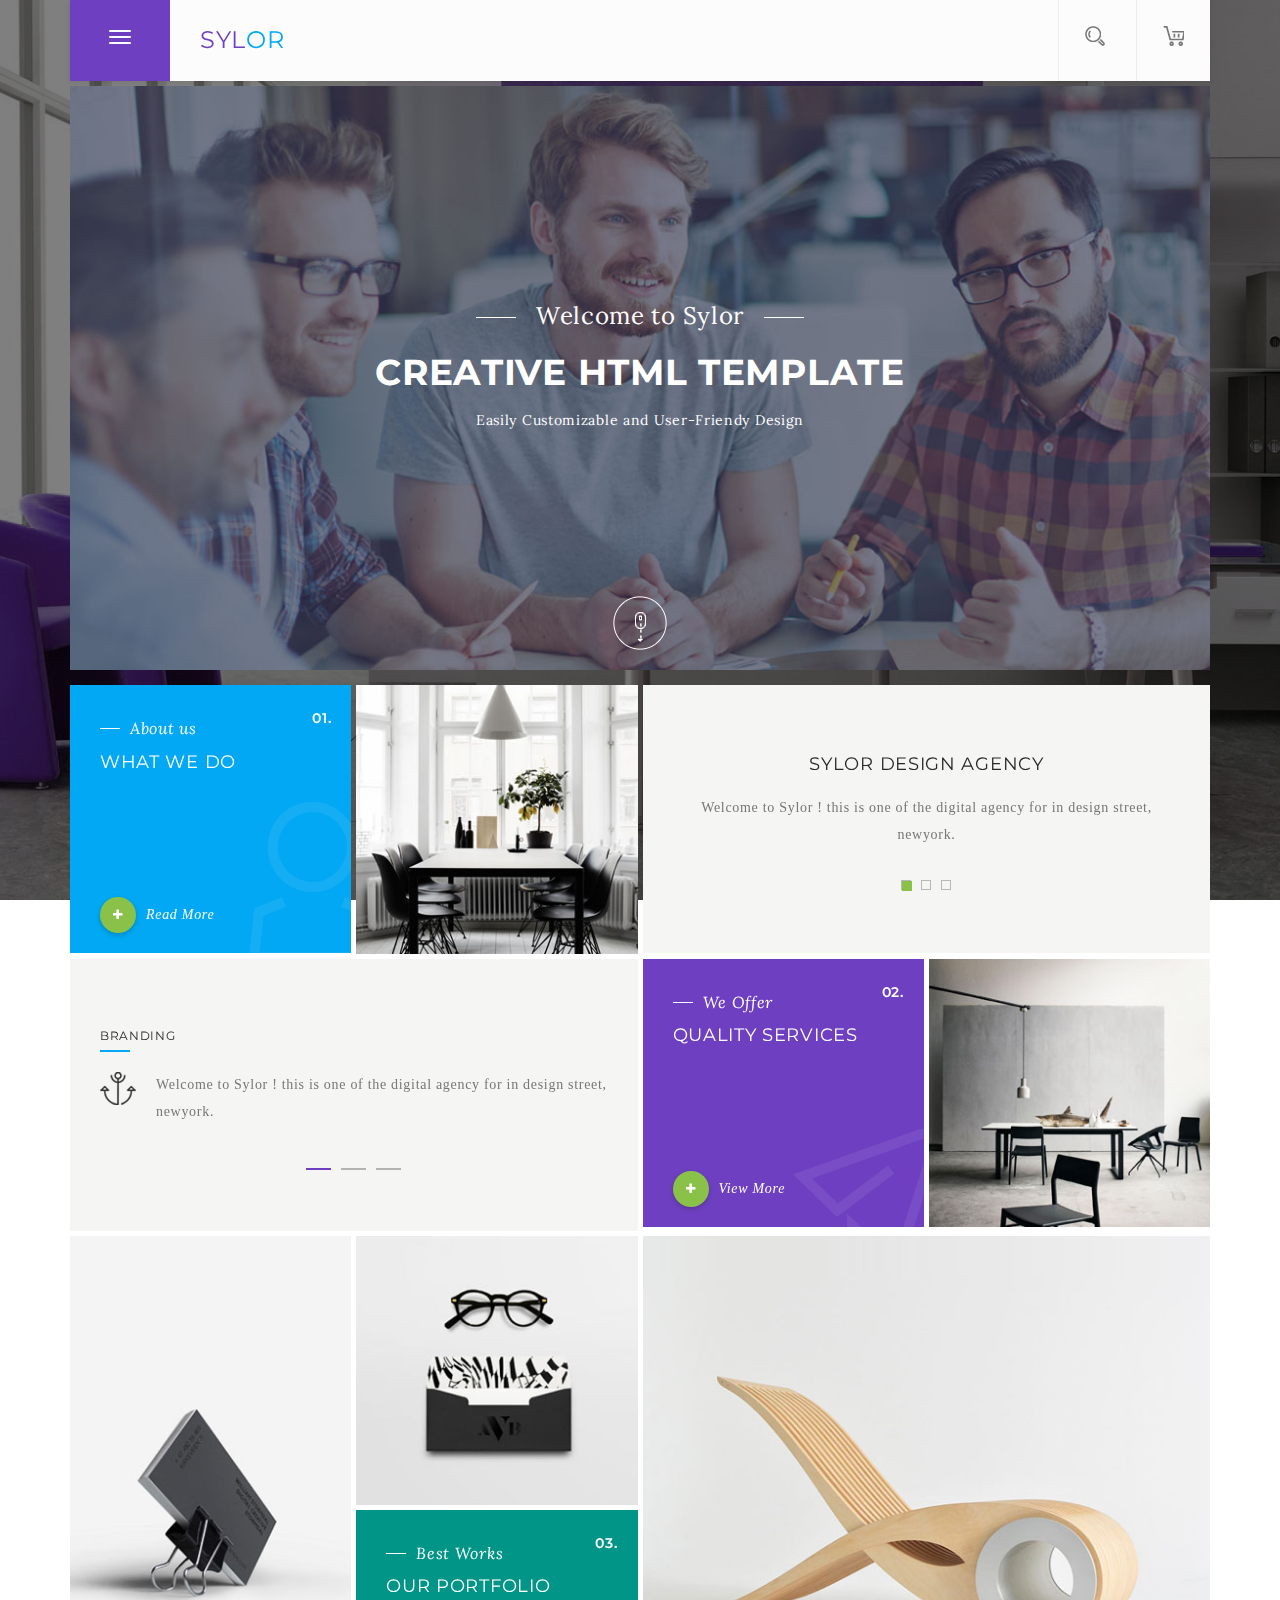
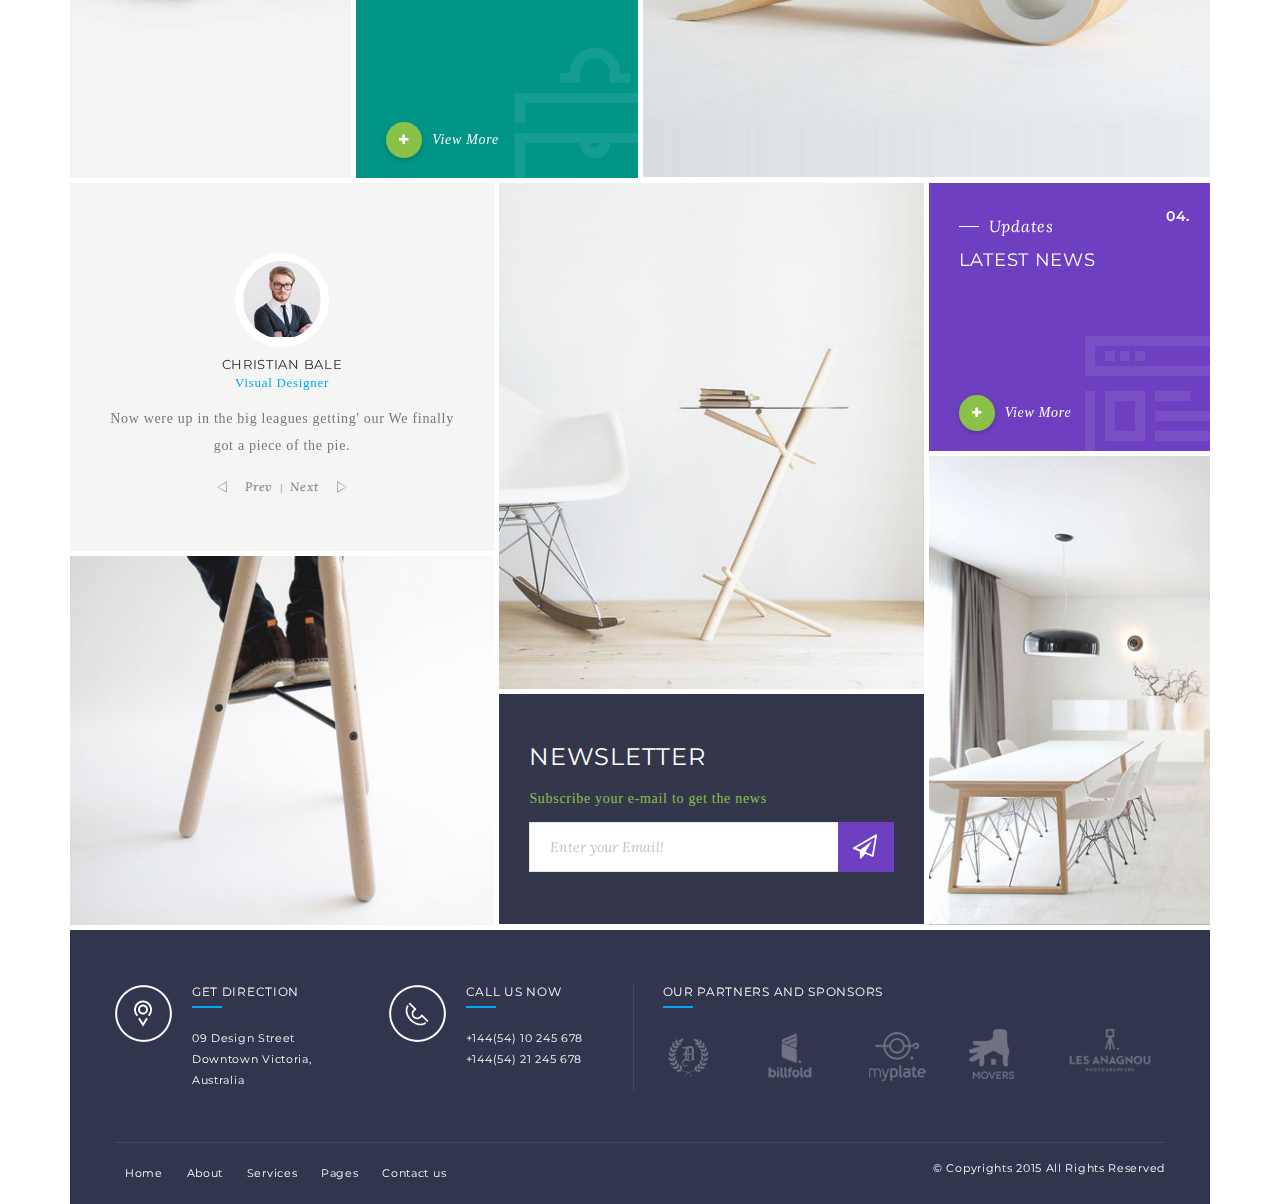
<file: index.html>
<!DOCTYPE html>
<html lang="en">

<!-- Mirrored from premiumlayers.com/html/sylor/index.html by HTTrack Website Copier/3.x [XR&CO'2014], Fri, 21 Oct 2022 09:02:41 GMT -->
<head>
<meta charset="utf-8">
<meta http-equiv="X-UA-Compatible" content="IE=edge">
<meta name="viewport" content="width=device-width, initial-scale=1">
<meta name="description" content="">
<meta name="author" content="">

<title>Sylor -HTML5 Template</title>

<link href="css/font-awesome.css" rel="stylesheet">
<link href="css/bootstrap.css" rel="stylesheet">
<link href="css/style.css" rel="stylesheet">
<link href="css/color.css" rel="stylesheet">
<link href="css/owl.carousel.css" rel="stylesheet">
<link href="css/responsive.css" rel="stylesheet">

<!--[if lt IE 9]>
  <script src="https://oss.maxcdn.com/html5shiv/3.7.2/html5shiv.min.js"></script>
  <script src="https://oss.maxcdn.com/respond/1.4.2/respond.min.js"></script>
<![endif]-->
</head>

<body>

<div class="pagewrap">
    
<div class="container">
    <div class="main-nav-bar">
        <button type="button" class="navbar-toggle navbar-toggle-mb" data-toggle="collapse" data-target="#navbar" aria-expanded="false">
            <span>
                <span class="icon-bar"></span>
                <span class="icon-bar"></span>
                <span class="icon-bar"></span>
            </span>
        </button><!-- /navbar-toggle -->
        <button type="button" class="navbar-toggle navbar-toggle-dt">
            <span>
                <span class="icon-bar"></span>
                <span class="icon-bar"></span>
                <span class="icon-bar"></span>
            </span>
        </button><!-- /navbar-toggle -->
        <div class="logo"><a href="index.html"><span class="text-primary">Syl</span><span class="text-secondary">or</span></a></div>
        <div class="tp-control">
            <ul class="control-list">
                <li><span class="site-search-link"><i class="icon icon-search"></i></span></li>
                <li><span class="cart-link"><i class="icon icon-cart"></i></span></li>
            </ul>
        </div><!-- /tp-control -->
        <nav id="navbar" class="collapse navbar-collapse">
            <ul class="nav navbar-nav">
                <li class="active"><a href="index.html">Home</a></li>
                <li><a href="about.html">About</a></li>
                <li><a href="services.html">Services</a></li>
                <li><a href="portfolio.html">Portfolio</a></li>
                <li>
                	<a href="#">Page</a>
					<ul>
						<li><a href="home-2.html">Home 2</a></li>
						<li><a href="portfolio-single.html">Portfolio Single</a></li>
                        <li><a href="blog-single.html">Blog Single</a></li>
						<li><a href="error.html">Error 404</a></li>
					</ul>
                </li>
                <li><a href="blog.html">Blog</a></li>
                <li><a href="contact.html">Contact</a></li>
            </ul>
        </nav><!--/.nav-collapse -->
    </div><!-- /main-nav-bar -->
    
    <div class="main-slider-area">
        <div class="main-slider owl-carousel carousel-single" data-autoplay="true" data-paginate="false">
            <div class="item">
                <img src="images/resource/slide-1.jpg" alt="image">
                <div class="slider-content">
                    <div class="sld-ct-tb">
                        <div class="sld-ct-cl">
                            <div class="text-center">
                                <div class="text-lg aft"><span class="line-db">Welcome to Sylor</span></div>
                                <div class="text-vl afb a-dely-4">CREATIVE HTML TEMPLATE</div>
                                <p class="text-nm afb a-dely-6">Easily Customizable and User-Friendy Design</p>
                            </div>
                        </div>
                    </div>
                </div><!-- /slider-content -->
            </div>
            <div class="item">
                <img src="images/resource/slide-2.jpg" alt="image">
                <div class="slider-content">
                    <div class="sld-ct-tb">
                        <div class="sld-ct-cl">
                            <div class="text-center">
                                <div class="text-lg aft"><span class="line-db">Welcome to Sylor</span></div>
                                <div class="text-vl afb a-dely-4">Minimal Design</div>
                                <p class="text-nm afb a-dely-6">Minimal yet Useful Responsive HTML5 Template</p>
                            </div>
                        </div>
                    </div>
                </div><!-- /slider-content -->
            </div>
            <div class="item">
                <img src="images/resource/slide-3.jpg" alt="image">
                <div class="slider-content">
                    <div class="sld-ct-tb">
                        <div class="sld-ct-cl">
                            <div class="text-center">
                                <div class="text-lg aft"><span class="line-db">Welcome to Sylor</span></div>
                                <div class="text-vl afb a-dely-4">Amazing CSS3 Effects & Transitions</div>
                                <p class="text-nm afb a-dely-6">Built with the latest html & css technologies</p>
                            </div>
                        </div>
                    </div>
                </div><!-- /slider-content -->
            </div>			
        </div>
        <div class="scroller-button"></div>
    </div><!-- /main-slider -->
    
    <div class="contents-area" id="contents-area">
        <div class="row">
            <div class="col-sm-3">
                <div class="title-box bg-secondary icon-user ico-box">
                    <span class="num-bx">01.</span>
                    <div class="title-1">
                        <h6>About us</h6>
                        <h4 class="text-uppercase">What we do</h4>
                    </div>
                    <a href="about.html" class="readmore"><i class="fa fa-plus"></i>Read More</a>
                </div><!-- /title-box -->
            </div>
            <div class="col-sm-3">
                <div class="image block-image"><img src="images/resource/img-1.jpg" alt="image"></div>
            </div>
            <div class="col-sm-6">
                <div class="box bg-grey">
                    <div class="info-box">
                        <div class="carousel-single owl-carousel" data-autoplay="true" data-paginate="true" data-trans="backSlide">
                            <div class="item">
                                <div class="text-center">
                                    <h4 class="text-uppercase">Sylor Design Agency</h4>
                                    <p>Welcome to Sylor ! this is one of the digital agency for in design street, newyork.</p>
                                </div>
                            </div>
                            <div class="item">
                                <div class="text-center">
                                    <h4 class="text-uppercase">Sylor Design Agency</h4>
                                    <p>Welcome to Sylor ! this is one of the digital agency for in design street, newyork.</p>
                                </div>
                            </div>
                            <div class="item">
                                <div class="text-center">
                                    <h4 class="text-uppercase">Sylor Design Agency</h4>
                                    <p>Welcome to Sylor ! this is one of the digital agency for in design street, newyork.</p>
                                </div>
                            </div>
                        </div>
                    </div><!-- /info-box -->
                </div><!-- /box -->
            </div>
        </div><!-- /row -->

        <div class="row">
            <div class="col-sm-6">
                <div class="box bg-grey">
                    <div class="info-box">
                        <div class="title-2"><h5>Branding</h5></div>
                        <div class="carousel-single owl-carousel caro-pagin-2" data-autoplay="true" data-paginate="true" data-trans="goDown">
                            <div class="item">
                                <div class="branding-block">
                                    <div class="iconic"><i class="icon icon-anchor"></i></div>
                                    <div class="text">
                                        <p>Welcome to Sylor ! this is one of the digital agency for in design street, newyork.</p>
                                    </div>
                                </div><!-- /branding-block -->
                            </div>
                            <div class="item">
                                <div class="branding-block">
                                    <div class="iconic"><i class="icon icon-anchor"></i></div>
                                    <div class="text">
                                        <p>Welcome to Sylor ! this is one of the digital agency for in design street, newyork.</p>
                                    </div>
                                </div><!-- /branding-block -->
                            </div>
                            <div class="item">
                                <div class="branding-block">
                                    <div class="iconic"><i class="icon icon-anchor"></i></div>
                                    <div class="text">
                                        <p>Welcome to Sylor ! this is one of the digital agency for in design street, newyork.</p>
                                    </div>
                                </div><!-- /branding-block -->
                            </div>
                        </div>
                    </div><!-- /info-box -->
                </div><!-- /box -->
            </div>

            <div class="col-sm-3">
                <div class="title-box bg-primary icon-plane ico-box">
                    <span class="num-bx">02.</span>
                    <div class="title-1">
                        <h6>We Offer</h6>
                        <h4 class="text-uppercase">Quality Services</h4>
                    </div>
                    <a href="services.html" class="readmore"><i class="fa fa-plus"></i>View More</a>
                </div><!-- /title-box -->
            </div>
            <div class="col-sm-3">
                <div class="image block-image"><img src="images/resource/img-2.jpg" alt="image"></div>
            </div>
        </div><!-- /row -->


        <div class="row">
            <div class="col-sm-6 col-md-3">
                <div class="image image-tall"><img src="images/resource/img-4.jpg" alt="image"></div>
            </div>
            <div class="col-sm-6 col-md-3">
                <div class="row">
                    <div class="col-sm-6 col-md-12">
                        <div class="image block-image"><img src="images/resource/img-3.jpg" alt="image"></div>        
                    </div>
                    <div class="col-sm-6 col-md-12">
                        <div class="title-box bg-tertiary icon-briefcase ico-box">
                            <span class="num-bx">03.</span>
                            <div class="title-1">
                                <h6>Best Works</h6>
                                <h4 class="text-uppercase">Our Portfolio</h4>
                            </div>
                            <a href="portfolio.html" class="readmore"><i class="fa fa-plus"></i>View More</a>
                        </div><!-- /title-box -->
                    </div>
                </div>

            </div>
            <div class="col-sm-6">
                <div class="image image-db"><img src="images/resource/img-5.jpg" alt="image"></div>
            </div>
        </div><!-- /row -->


        <div class="row">
            <div class="col-md-9">
                <div class="row">
                    <div class="col-sm-6">
                        <div class="box bg-grey">
                            <div class="info-box">
                                <div class="carousel-single owl-carousel" data-autoplay="true" data-paginate="false" data-btn-prev="testim-prev" data-btn-next="testim-next">
                                    <div class="item">
                                        <div class="testim-box">
                                            <div class="snap"><img src="images/resource/snap-1.jpg" alt="image"></div>
                                            <h4 class="text-uppercase">Christian  Bale</h4>
                                            <p class="desig text-secondary">Visual Designer</p>
                                            <p>Now were up in the big leagues getting' our We finally got a piece of the pie.</p>
                                        </div><!-- /testim-box -->
                                    </div>
                                    <div class="item">
                                        <div class="testim-box">
                                            <div class="snap"><img src="images/resource/snap-1.jpg" alt="image"></div>
                                            <h4 class="text-uppercase">Christian  Bale</h4>
                                            <p class="desig text-secondary">Visual Designer</p>
                                            <p>Now were up in the big leagues getting' our We finally got a piece of the pie.</p>
                                        </div><!-- /testim-box -->
                                    </div><!-- /testim-box -->
                                    <div class="item">
                                        <div class="testim-box">
                                            <div class="snap"><img src="images/resource/snap-1.jpg" alt="image"></div>
                                            <h4 class="text-uppercase">Christian  Bale</h4>
                                            <p class="desig text-secondary">Visual Designer</p>
                                            <p>Now were up in the big leagues getting' our We finally got a piece of the pie.</p>
                                        </div><!-- /testim-box -->
                                    </div><!-- /testim-box -->
                                </div>
                                <div class="caro-control">
                                    <ul>
                                        <li><span class="caro-prev testim-prev">Prev</span></li>
                                        <li><span class="caro-next testim-next">Next</span></li>
                                    </ul>
                                </div><!-- /caro-control -->
                            </div><!-- /info-box -->
                        </div><!-- /box -->
                        <div class="blog-box">
                            <div class="image">
                                <figure>
                                    <img src="images/resource/img-6.jpg" alt="image">
                                    <figcaption>
                                        <h6>October 13, 2015</h6>
                                        <h4>TRIP AROUND THE WORLD !</h4>
                                        <a href="blog-single.html" class="readmore"><i class="fa fa-plus"></i>Read More</a>
                                    </figcaption>
                                </figure>
                                <div class="action-box">
                                    <span class="action-menu"><i class="icon icon-menu"></i></span>
                                    <ul class="action-list">
                                        <li><a href="#"><i class="icon icon-share"></i></a>
                                        </li>
                                        <li><a href="#"><i class="icon icon-comment"></i><p>15</p></a>
                                        </li>
                                        <li><a href="#"><i class="icon icon-like"></i><p>12</p></a></li>
                                    </ul>
                                </div><!-- /action-box -->
                            </div><!-- /image -->
                        </div><!-- /blog-box -->
                    </div>
                    <div class="col-sm-6">
                        <div class="blog-box">
                            <div class="image">
                                <figure>
                                    <img src="images/resource/img-7.jpg" alt="image">
                                    <figcaption>
                                        <h6>October 13, 2015</h6>
                                        <h4>TRIP AROUND THE WORLD !</h4>
                                        <a href="blog-single.html" class="readmore"><i class="fa fa-plus"></i>Read More</a>
                                    </figcaption>
                                </figure>
                                <div class="action-box">
                                    <span class="action-menu"><i class="icon icon-menu"></i></span>
                                    <ul class="action-list">
                                        <li><a href="#"><i class="icon icon-share"></i></a>
                                        </li>
                                        <li><a href="#"><i class="icon icon-comment"></i><p>15</p></a>
                                        </li>
                                        <li><a href="#"><i class="icon icon-like"></i><p>12</p></a></li>
                                    </ul>
                                </div><!-- /action-box -->
                            </div><!-- /image -->
                        </div><!-- /blog-box -->
                        <div class="box box-news bg-dark">
                            <h3 class="text-uppercase">Newsletter</h3>
                            <p class="text-success">Subscribe your e-mail to get the news</p>
                            <form class="newsletter-form" action="https://premiumlayers.com/html/sylor/index.html" method="post">
                                <div class="form-group">
                                    <input type="text" class="form-control" placeholder="Enter your Email!">
                                </div>
                                <input type="submit">
                            </form>
                        </div><!-- /box -->
                    </div>
                </div>    
            </div>
            <div class="col-md-3">
                <div class="row">
                    <div class="col-sm-8 col-md-12">
                        <div class="title-box bg-primary icon-browser ico-box">
                            <span class="num-bx">04.</span>
                            <div class="title-1">
                                <h6>Updates</h6>
                                <h4 class="text-uppercase">Latest News</h4>
                            </div>
                            <a href="blog.html" class="readmore"><i class="fa fa-plus"></i>View More</a>
                        </div><!-- /title-box -->
                    </div>
                    <div class="col-sm-4 col-md-12">
                        <div class="blog-box">
                            <div class="image image-tall-min">
                                <figure>
                                    <img src="images/resource/img-8.jpg" alt="image">
                                    <figcaption>
                                        <h6>October 13, 2015</h6>
                                        <h4>TRIP AROUND THE WORLD !</h4>
                                        <a href="blog-single.html" class="readmore"><i class="fa fa-plus"></i>Read More</a>
                                    </figcaption>
                                </figure>
                                <div class="action-box">
                                    <span class="action-menu"><i class="icon icon-menu"></i></span>
                                    <ul class="action-list">
                                        <li><a href="#"><i class="icon icon-share"></i></a>
                                        </li>
                                        <li><a href="#"><i class="icon icon-comment"></i><p>15</p></a>
                                        </li>
                                        <li><a href="#"><i class="icon icon-like"></i><p>12</p></a></li>
                                    </ul>
                                </div><!-- /action-box -->
                            </div><!-- /image -->
                        </div><!-- /blog-box -->
                    </div>
                </div>

            </div>
        </div><!-- /row -->


    </div><!-- /contents-area -->

    <div class="site-footer">
        <div class="site-footer-up">
            <div class="row">
                <div class="col-md-6">
                    <div class="row">
                        <div class="col-sm-6 col-md-12 col-lg-6">
                            <div class="widget widget-location">
                                <div class="iconic">
                                    <span class="icon icon-location"></span>
                                </div>
                                <div class="text">
                                    <div class="title-2">
                                        <h5>Get Direction</h5>
                                    </div>
                                    09 Design Street Downtown Victoria, Australia
                                </div>
                            </div><!-- /widget-location -->
                        </div>
                        <div class="col-sm-6 col-md-12 col-lg-6">
                            <div class="widget widget-location">
                                <div class="iconic">
                                    <span class="icon icon-phone"></span>
                                </div>
                                <div class="text">
                                    <div class="title-2">
                                        <h5>Call us now</h5>
                                    </div>
                                    <p><a href="tel:+144-54-10-245-678">+144(54) 10 245 678</a></p>
                                    <p><a href="tel:+144-54-21-245-678">+144(54) 21 245 678</a></p>
                                </div>
                            </div><!-- /widget-location -->
                        </div>
                    </div>
                </div>
                <div class="col-md-6">
                    <div class="widget widget-partners">
                        <div class="title-2">
                            <h5>Our Partners and Sponsors</h5>
                        </div>
                        <ul class="widget-partner-list">
                            <li><a href="#"><img src="images/resource/logo-partner-1.png" alt="image"></a></li>
                            <li><a href="#"><img src="images/resource/logo-partner-2.png" alt="image"></a></li>
                            <li><a href="#"><img src="images/resource/logo-partner-3.png" alt="image"></a></li>
                            <li><a href="#"><img src="images/resource/logo-partner-4.png" alt="image"></a></li>
                            <li><a href="#"><img src="images/resource/logo-partner-5.png" alt="image"></a></li>
                        </ul>
                    </div>
                </div>
            </div>
        </div><!-- /site-footer-up -->

        <div class="site-bottom">
            <div class="row">
                <div class="col-sm-8">
                    <ul class="bottom-links">
                        <li><a href="index.html">Home</a></li>
                        <li><a href="about.html">About</a></li>
                        <li><a href="services.html">Services</a></li>
                        <li><a href="#">Pages</a></li>
                        <li><a href="contact.html">Contact us</a></li>
                    </ul>
                </div>
                <div class="col-sm-4">
                    <p class="copyright">&copy; Copyrights 2015 All Rights Reserved</p>
                </div>
            </div>
        </div>
    </div><!-- /site-footer -->

</div><!-- /container -->


</div><!-- /pagewrap -->

<div class="site-search-container">
    <div class="container">
    	<div class="site-search-content">
	        <form action="#" method="post" class="site-search-form">
	            <input type="text" class="form-control" placeholder="Type and hit enter..">
	            <input type="submit" value="search">
	        </form>
			<div class="search-close"><i class="fa fa-close"></i></div>
    	</div><!-- /site-search-content -->
    </div>
</div><!-- /site-search-container -->


<!-- Core JavaScript
================================================== -->
<script src="js/jquery-1.11.2.min.js"></script>
<script src="js/bootstrap.min.js"></script>
<script src="js/owl.carousel.min.js"></script>
<script src="js/script.js"></script>

</body>

<!-- Mirrored from premiumlayers.com/html/sylor/index.html by HTTrack Website Copier/3.x [XR&CO'2014], Fri, 21 Oct 2022 09:02:54 GMT -->
</html>
</file>
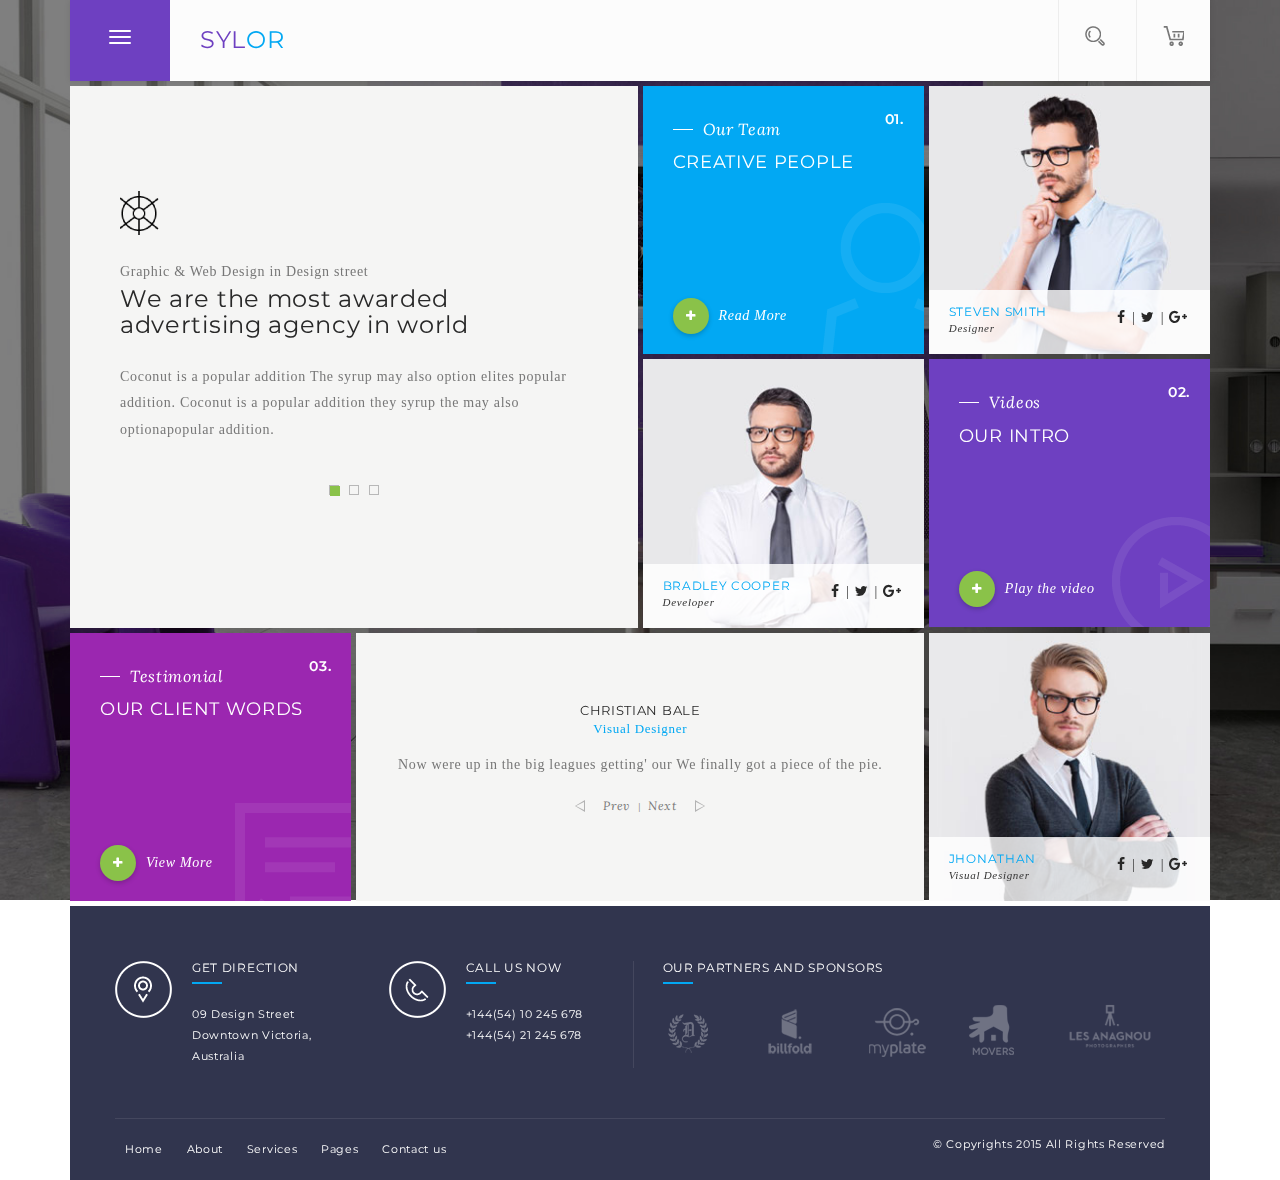
<file: about.html>
<!DOCTYPE html>
<html lang="en">

<!-- Mirrored from premiumlayers.com/html/sylor/about.html by HTTrack Website Copier/3.x [XR&CO'2014], Fri, 21 Oct 2022 09:02:59 GMT -->
<head>
<meta charset="utf-8">
<meta http-equiv="X-UA-Compatible" content="IE=edge">
<meta name="viewport" content="width=device-width, initial-scale=1">
<meta name="description" content="">
<meta name="author" content="">

<title>Sylor -HTML5 Template</title>

<link href="css/font-awesome.css" rel="stylesheet">
<link href="css/bootstrap.css" rel="stylesheet">
<link href="css/style.css" rel="stylesheet">
<link href="css/color.css" rel="stylesheet">

<link href="css/owl.carousel.css" rel="stylesheet">


<link href="css/responsive.css" rel="stylesheet">

<!-- HTML5 shim and Respond.js for IE8 support of HTML5 elements and media queries -->
<!--[if lt IE 9]>
  <script src="https://oss.maxcdn.com/html5shiv/3.7.2/html5shiv.min.js"></script>
  <script src="https://oss.maxcdn.com/respond/1.4.2/respond.min.js"></script>
<![endif]-->
</head>

<body>

<div class="pagewrap">
    
<div class="container">
    <div class="main-nav-bar">
        <button type="button" class="navbar-toggle navbar-toggle-mb" data-toggle="collapse" data-target="#navbar" aria-expanded="false">
            <span>
                <span class="icon-bar"></span>
                <span class="icon-bar"></span>
                <span class="icon-bar"></span>
            </span>
        </button><!-- /navbar-toggle -->
        <button type="button" class="navbar-toggle navbar-toggle-dt">
            <span>
                <span class="icon-bar"></span>
                <span class="icon-bar"></span>
                <span class="icon-bar"></span>
            </span>
        </button><!-- /navbar-toggle -->
        <div class="logo"><a href="index.html"><span class="text-primary">Syl</span><span class="text-secondary">or</span></a></div>
        <div class="tp-control">
            <ul class="control-list">
                <li><span class="site-search-link"><i class="icon icon-search"></i></span></li>
                <li><span class="cart-link"><i class="icon icon-cart"></i></span></li>
            </ul>
        </div><!-- /tp-control -->
        <nav id="navbar" class="collapse navbar-collapse">
            <ul class="nav navbar-nav">
                <li><a href="index.html">Home</a></li>
                <li class="active"><a href="about.html">About</a></li>
                <li><a href="services.html">Services</a></li>
                <li><a href="portfolio.html">Portfolio</a></li>
                <li>
                    <a href="#">Page</a>
                    <ul>
                        <li><a href="home-2.html">Home 2</a></li>
                        <li><a href="portfolio-single.html">Portfolio Single</a></li>
                        <li><a href="blog-single.html">Blog Single</a></li>
                        <li><a href="error.html">Error 404</a></li>
                    </ul>
                </li>
                <li><a href="blog.html">Blog</a></li>
                <li><a href="contact.html">Contact</a></li>
            </ul>
        </nav><!--/.nav-collapse -->
    </div><!-- /main-nav-bar -->
        
    <div class="contents-area">
        <div class="row">
            <div class="col-sm-6">
                <div class="box box-dh bg-grey">
                    <div class="info-box">
                        <div class="iconic"><i class="icon icon-steering"></i></div>
                        <div class="carousel-single owl-carousel" data-autoplay="true" data-paginate="true" data-trans="backSlide">
                            <div class="item">
                                <p>Graphic &amp; Web Design in Design street</p>
                                <h3>We are the most awarded advertising agency in world</h3>
                                <p>Coconut is a popular addition The syrup may also option elites popular addition. Coconut is a popular addition they syrup the may also optionapopular addition.</p>
                            </div>
                            <div class="item">
                                <p>Graphic &amp; Web Design in Design street</p>
                                <h3>We are the most awarded advertising agency in world</h3>
                                <p>Coconut is a popular addition The syrup may also option elites popular addition. Coconut is a popular addition they syrup the may also optionapopular addition.</p>
                            </div>
                            <div class="item">
                                <p>Graphic &amp; Web Design in Design street</p>
                                <h3>We are the most awarded advertising agency in world</h3>
                                <p>Coconut is a popular addition The syrup may also option elites popular addition. Coconut is a popular addition they syrup the may also optionapopular addition.</p>
                            </div>
                        </div>
                    </div><!-- /info-box -->
                </div><!-- /box -->

            </div>
            <div class="col-sm-6">
                <div class="row">
                    <div class="col-sm-6">
                        <div class="title-box bg-secondary ico-box icon-user">
                            <span class="num-bx">01.</span>
                            <div class="title-1">
                                <h6>Our Team</h6>
                                <h4 class="text-uppercase">Creative People</h4>
                            </div>
                            <a href="#" class="readmore"><i class="fa fa-plus"></i>Read More</a>
                        </div><!-- /title-box -->
                    </div>
                    <div class="col-sm-6">
                        <div class="team-box">
                            <div class="image block-image">
                                <figure>
                                    <img src="images/resource/img-21.jpg" alt="image">
                                    <figcaption>
                                       <h6 class="text-secondary"><a href="#">Steven Smith</a></h6>
                                       <p>Designer</p>
                                       <ul class="social-links">
                                           <li><a href="#"><i class="fa fa-facebook"></i></a></li>
                                           <li><a href="#"><i class="fa fa-twitter"></i></a></li>
                                           <li><a href="#"><i class="fa fa-google-plus"></i></a></li>
                                       </ul>
                                    </figcaption>
                                </figure>
                            </div><!-- /image -->
                        </div><!-- /team-box -->
                        
                    </div>

                    <div class="col-sm-6">
                        <div class="team-box">
                            <div class="image block-image">
                                <figure>
                                    <img src="images/resource/img-22.jpg" alt="image">
                                    <figcaption>
                                       <h6 class="text-secondary"><a href="#">Bradley Cooper</a></h6>
                                       <p>Developer</p>
                                       <ul class="social-links">
                                           <li><a href="#"><i class="fa fa-facebook"></i></a></li>
                                           <li><a href="#"><i class="fa fa-twitter"></i></a></li>
                                           <li><a href="#"><i class="fa fa-google-plus"></i></a></li>
                                       </ul>
                                    </figcaption>
                                </figure>
                            </div><!-- /image -->
                        </div><!-- /team-box -->
                    </div>
                    <div class="col-sm-6">
                        <div class="title-box bg-primary ico-box icon-play">
                            <span class="num-bx">02.</span>
                            <div class="title-1">
                                <h6>Videos</h6>
                                <h4 class="text-uppercase">Our Intro</h4>
                            </div>
                            <a href="#" class="readmore"><i class="fa fa-plus"></i>Play the video</a>
                        </div><!-- /title-box -->
                    </div>

                </div>
            </div>
        </div><!-- /row -->

        <div class="row">
            <div class="col-sm-3">
                <div class="title-box bg-purple ico-box icon-comment-o">
                    <span class="num-bx">03.</span>
                    <div class="title-1">
                        <h6>Testimonial</h6>
                        <h4 class="text-uppercase">Our Client Words</h4>
                    </div>
                    <a href="#" class="readmore"><i class="fa fa-plus"></i>View More</a>
                </div><!-- /title-box -->
            </div>

            <div class="col-sm-6">
                <div class="box bg-grey">
                    <div class="info-box">
                        <div class="carousel-single owl-carousel" data-autoplay="true" data-paginate="false" data-btn-prev="testim-prev" data-btn-next="testim-next">
                            <div class="item">
                                <div class="testim-box">
                                    <h4 class="text-uppercase">Christian  Bale</h4>
                                    <p class="desig text-secondary">Visual Designer</p>
                                    <p>Now were up in the big leagues getting' our We finally got a piece of the pie.</p>
                                </div><!-- /testim-box -->
                            </div>
                            <div class="item">
                                <div class="testim-box">
                                    <h4 class="text-uppercase">Christian  Bale</h4>
                                    <p class="desig text-secondary">Visual Designer</p>
                                    <p>Now were up in the big leagues getting' our We finally got a piece of the pie.</p>
                                </div><!-- /testim-box -->
                            </div><!-- /testim-box -->
                            <div class="item">
                                <div class="testim-box">
                                    <h4 class="text-uppercase">Christian  Bale</h4>
                                    <p class="desig text-secondary">Visual Designer</p>
                                    <p>Now were up in the big leagues getting' our We finally got a piece of the pie.</p>
                                </div><!-- /testim-box -->
                            </div><!-- /testim-box -->
                        </div>
                        <div class="caro-control">
                            <ul>
                                <li><span class="caro-prev testim-prev">Prev</span></li>
                                <li><span class="caro-next testim-next">Next</span></li>
                            </ul>
                        </div><!-- /caro-control -->
                    </div><!-- /info-box -->
                </div><!-- /box -->
            </div>

            <div class="col-sm-3">
                <div class="team-box">
                    <div class="image block-image">
                        <figure>
                            <img src="images/resource/img-23.jpg" alt="image">
                            <figcaption>
                               <h6 class="text-secondary"><a href="#">Jhonathan</a></h6>
                               <p>Visual Designer</p>
                               <ul class="social-links">
                                   <li><a href="#"><i class="fa fa-facebook"></i></a></li>
                                   <li><a href="#"><i class="fa fa-twitter"></i></a></li>
                                   <li><a href="#"><i class="fa fa-google-plus"></i></a></li>
                               </ul>
                            </figcaption>
                        </figure>
                    </div><!-- /image -->
                </div><!-- /team-box -->
            </div>

        </div><!-- /row -->


    </div><!-- /contents-area -->

    <div class="site-footer">
        <div class="site-footer-up">
            <div class="row">
                <div class="col-md-6">
                    <div class="row">
                        <div class="col-sm-6 col-md-12 col-lg-6">
                            <div class="widget widget-location">
                                <div class="iconic">
                                    <span class="icon icon-location"></span>
                                </div>
                                <div class="text">
                                    <div class="title-2">
                                        <h5>Get Direction</h5>
                                    </div>
                                    09 Design Street Downtown Victoria, Australia
                                </div>
                            </div><!-- /widget-location -->
                        </div>
                        <div class="col-sm-6 col-md-12 col-lg-6">
                            <div class="widget widget-location">
                                <div class="iconic">
                                    <span class="icon icon-phone"></span>
                                </div>
                                <div class="text">
                                    <div class="title-2">
                                        <h5>Call us now</h5>
                                    </div>
                                    <p><a href="tel:+144-54-10-245-678">+144(54) 10 245 678</a></p>
                                    <p><a href="tel:+144-54-21-245-678">+144(54) 21 245 678</a></p>
                                </div>
                            </div><!-- /widget-location -->
                        </div>
                    </div>
                </div>
                <div class="col-md-6">
                    <div class="widget widget-partners">
                        <div class="title-2">
                            <h5>Our Partners and Sponsors</h5>
                        </div>
                        <ul class="widget-partner-list">
                            <li><a href="#"><img src="images/resource/logo-partner-1.png" alt="image"></a></li>
                            <li><a href="#"><img src="images/resource/logo-partner-2.png" alt="image"></a></li>
                            <li><a href="#"><img src="images/resource/logo-partner-3.png" alt="image"></a></li>
                            <li><a href="#"><img src="images/resource/logo-partner-4.png" alt="image"></a></li>
                            <li><a href="#"><img src="images/resource/logo-partner-5.png" alt="image"></a></li>
                        </ul>
                    </div>
                </div>
            </div>
        </div><!-- /site-footer-up -->

        <div class="site-bottom">
            <div class="row">
                <div class="col-sm-8">
                    <ul class="bottom-links">
                        <li><a href="index.html">Home</a></li>
                        <li><a href="about.html">About</a></li>
                        <li><a href="services.html">Services</a></li>
                        <li><a href="#">Pages</a></li>
                        <li><a href="contact.html">Contact us</a></li>
                    </ul>
                </div>
                <div class="col-sm-4">
                    <p class="copyright">&copy; Copyrights 2015 All Rights Reserved</p>
                </div>
            </div>
        </div>
    </div><!-- /site-footer -->

</div><!-- /container -->


</div><!-- /pagewrap -->

<div class="site-search-container">
    <div class="container">
        <div class="site-search-content">
            <form action="#" method="post" class="site-search-form">
                <input type="text" class="form-control" placeholder="Type and hit enter..">
                <input type="submit" value="search">
            </form>
            <div class="search-close"><i class="fa fa-close"></i></div>
        </div><!-- /site-search-content -->
    </div>
</div><!-- /site-search-container -->


<!-- Core JavaScript
================================================== -->
<script src="js/jquery-1.11.2.min.js"></script>
<script src="js/bootstrap.min.js"></script>
<script src="js/owl.carousel.min.js"></script>
<script src="js/script.js"></script>


</body>

<!-- Mirrored from premiumlayers.com/html/sylor/about.html by HTTrack Website Copier/3.x [XR&CO'2014], Fri, 21 Oct 2022 09:03:00 GMT -->
</html>
</file>
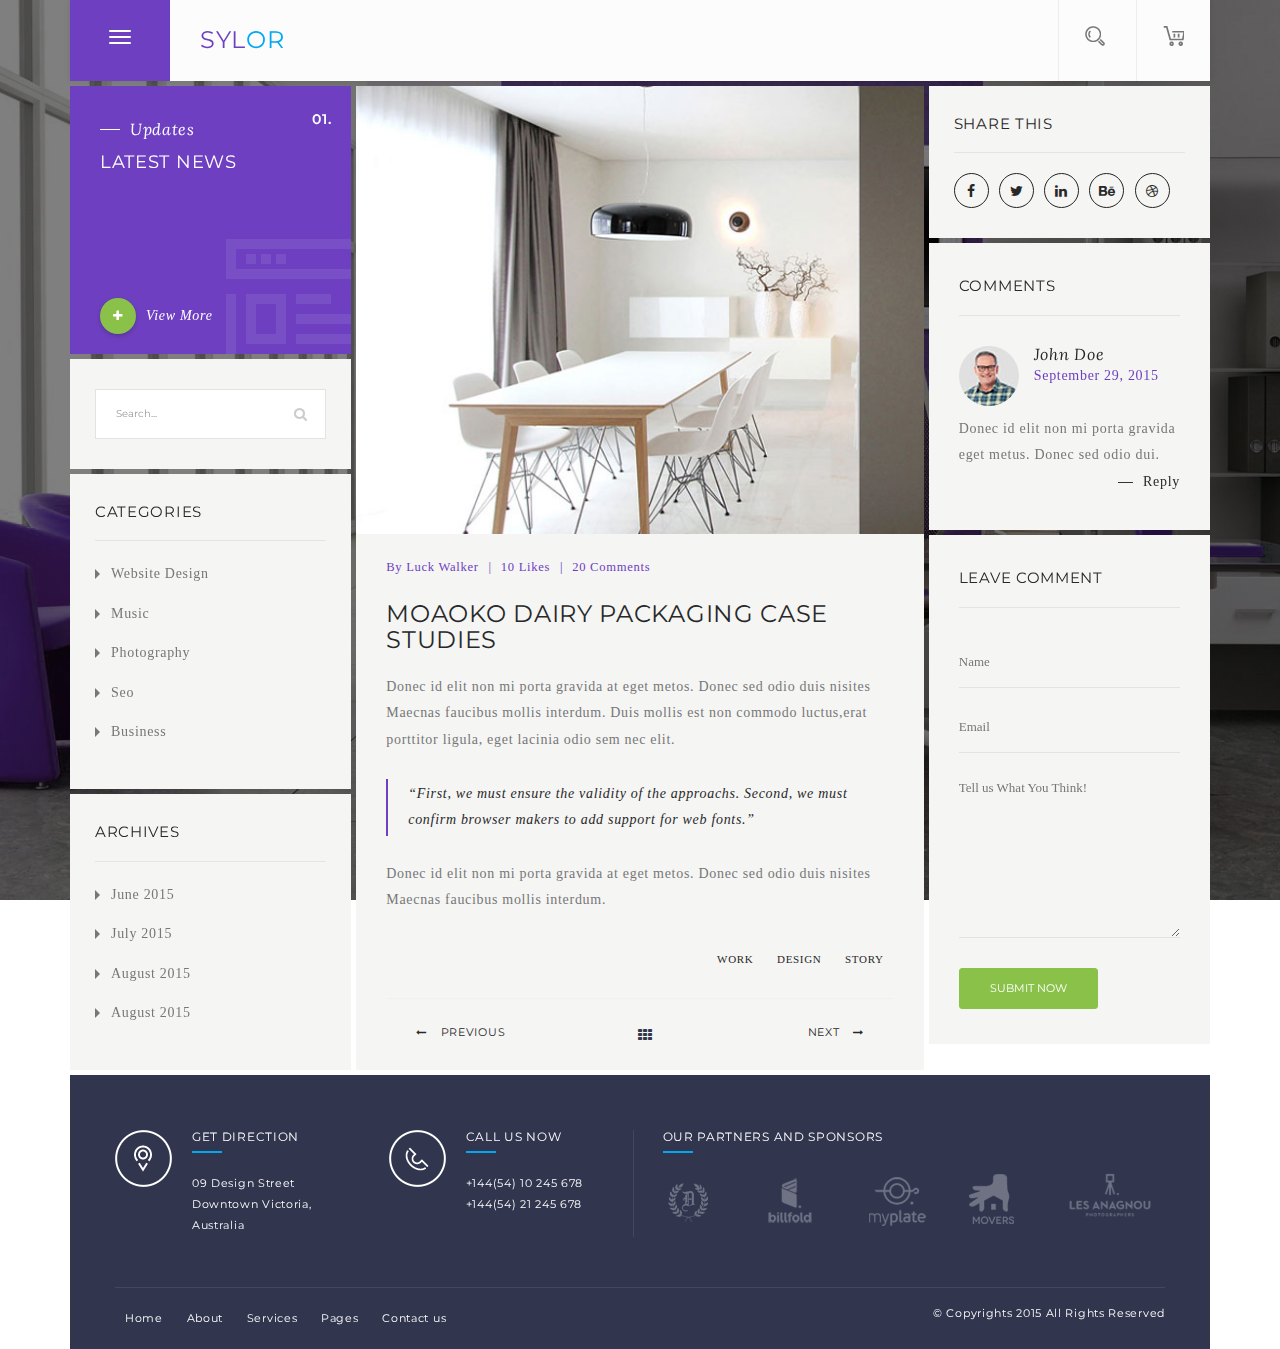
<file: blog-single.html>
<!DOCTYPE html>
<html lang="en">

<!-- Mirrored from premiumlayers.com/html/sylor/blog-single.html by HTTrack Website Copier/3.x [XR&CO'2014], Fri, 21 Oct 2022 09:03:04 GMT -->
<head>
<meta charset="utf-8">
<meta http-equiv="X-UA-Compatible" content="IE=edge">
<meta name="viewport" content="width=device-width, initial-scale=1">
<meta name="description" content="">
<meta name="author" content="">

<title>Sylor -HTML5 Template</title>

<link href="css/font-awesome.css" rel="stylesheet">
<link href="css/bootstrap.css" rel="stylesheet">
<link href="css/style.css" rel="stylesheet">
<link href="css/color.css" rel="stylesheet">
<link href="css/responsive.css" rel="stylesheet">

<!--[if lt IE 9]>
  <script src="https://oss.maxcdn.com/html5shiv/3.7.2/html5shiv.min.js"></script>
  <script src="https://oss.maxcdn.com/respond/1.4.2/respond.min.js"></script>
<![endif]-->
</head>

<body>

<div class="pagewrap">
    
<div class="container">
    <div class="main-nav-bar">
        <button type="button" class="navbar-toggle navbar-toggle-mb" data-toggle="collapse" data-target="#navbar" aria-expanded="false">
            <span>
                <span class="icon-bar"></span>
                <span class="icon-bar"></span>
                <span class="icon-bar"></span>
            </span>
        </button><!-- /navbar-toggle -->
        <button type="button" class="navbar-toggle navbar-toggle-dt">
            <span>
                <span class="icon-bar"></span>
                <span class="icon-bar"></span>
                <span class="icon-bar"></span>
            </span>
        </button><!-- /navbar-toggle -->
        <div class="logo"><a href="index.html"><span class="text-primary">Syl</span><span class="text-secondary">or</span></a></div>
        <div class="tp-control">
            <ul class="control-list">
                <li><span class="site-search-link"><i class="icon icon-search"></i></span></li>
                <li><span class="cart-link"><i class="icon icon-cart"></i></span></li>
            </ul>
        </div><!-- /tp-control -->
        <nav id="navbar" class="collapse navbar-collapse">
            <ul class="nav navbar-nav">
                <li><a href="index.html">Home</a></li>
                <li><a href="about.html">About</a></li>
                <li><a href="services.html">Services</a></li>
                <li><a href="portfolio.html">Portfolio</a></li>
                <li>
                    <a href="#">Page</a>
                    <ul>
                        <li><a href="home-2.html">Home 2</a></li>
                        <li><a href="portfolio-single.html">Portfolio Single</a></li>
                        <li><a href="blog-single.html">Blog Single</a></li>
                        <li><a href="error.html">Error 404</a></li>
                    </ul>
                </li>
                <li class="active"><a href="blog.html">Blog</a></li>
                <li><a href="contact.html">Contact</a></li>
            </ul>
        </nav><!--/.nav-collapse -->
    </div><!-- /main-nav-bar -->
        
    <div class="contents-area" id="contents-area">

        <div class="row">
            <div class="col-sm-12 col-md-3">

                <div class="title-box bg-primary icon-browser ico-box">
                    <span class="num-bx">01.</span>
                    <div class="title-1">
                        <h6>Updates</h6>
                        <h4 class="text-uppercase">Latest News</h4>
                    </div>
                    <a href="#" class="readmore"><i class="fa fa-plus"></i>View More</a>
                </div><!-- /title-box -->
                <div class="widget widget_search">
                    <form action="#" method="post" class="form-search-widget">
                        <input type="text" class="form-control" placeholder="Search...">
                        <input type="submit" value="search">
                    </form>
                </div><!-- /widget_search -->
                <div class="widget widget-categories">
                    <header><h5>Categories</h5></header>
                    <ul>
                        <li><a href="#">Website Design</a></li>
                        <li><a href="#">Music</a></li>
                        <li><a href="#">Photography</a></li>
                        <li><a href="#">Seo</a></li>
                        <li><a href="#">Business</a></li>
                    </ul>
                </div><!-- /widget-categories -->
                <div class="widget widget_archive">
                    <header><h5>archives</h5></header>
                    <ul>
                        <li><a href="#">June 2015</a></li>
                        <li><a href="#">July 2015</a></li>
                        <li><a href="#">August 2015</a></li>
                        <li><a href="#">August 2015</a></li>
                    </ul>
                </div><!-- /widget_archive -->
            </div>

            <div class="col-sm-12 col-md-6">
                <div class="blog-box blog-box-featured">
                    <div class="image">
                        <img src="images/resource/img-24.jpg" alt="image">
                        <div class="action-box">
                            <span class="action-menu"><i class="icon icon-menu"></i></span>
                            <ul class="action-list">
                                <li><a href="#"><i class="icon icon-share"></i></a>
                                </li>
                                <li><a href="#"><i class="icon icon-comment"></i><p>15</p></a>
                                </li>
                                <li><a href="#"><i class="icon icon-like"></i><p>12</p></a></li>
                            </ul>
                        </div><!-- /action-box -->
                    </div><!-- /image -->
                    <div class="text">
                        <ul class="metalist">
                            <li>By Luck Walker</li>
                            <li><a href="#">10 Likes</a></li>
                            <li><a href="#">20 Comments</a></li>
                        </ul>
                        <h5 class="text-uppercase">MOAOKO Dairy Packaging Case Studies</h5>
                        <p>Donec id elit non mi porta gravida at eget metos. Donec sed odio duis nisites Maecnas faucibus mollis interdum. Duis mollis est non commodo luctus,erat porttitor ligula, eget lacinia odio sem nec elit.</p>
                        <blockquote>
                            <p>“First, we must ensure the validity of the approachs. Second, we must  confirm browser makers to add support for web fonts.”</p>
                        </blockquote>
                        <p>Donec id elit non mi porta gravida at eget metos. Donec sed odio duis nisites Maecnas faucibus mollis interdum. </p>
                        <div class="blog-bottom">
                            <ul class="list-inline">
                                <li><a href="#">work</a></li>
                                <li><a href="#">design</a></li>
                                <li><a href="#">story</a></li>
                            </ul>
                        </div>
    
                        <div class="post-nav">
                            <a href="#" class="post-prev"><i class="fa fa-long-arrow-left"></i> Previous</a>
                            <a href="#" class="post-next">Next <i class="fa fa-long-arrow-right"></i></a>
                        </div>

                    </div><!-- /text -->
                </div><!-- /blog-box -->
            </div>
            <div class="col-sm-12 col-md-3">
                <div class="widget widget-social">
                    <header>
                        <h5>Share This</h5>
                    </header>
                    <ul>
                        <li><a href="#"><i class="fa fa-facebook"></i></a></li>
                        <li><a href="#"><i class="fa fa-twitter"></i></a></li>
                        <li><a href="#"><i class="fa fa-linkedin"></i></a></li>
                        <li><a href="#"><i class="fa fa-behance"></i></a></li>
                        <li><a href="#"><i class="fa fa-dribbble"></i></a></li>
                    </ul>
                </div><!-- /widget-social -->
                <div class="box bg-grey">
                    <div class="comment-box">
                        <header class="box-header">
                            <h5>Comments</h5>
                        </header>
                        <div class="comment-upper">
                            <div class="snap"><img src="images/resource/snap-2.jpg" alt="image"></div>
                            <div class="text">
                                <h6 class="cname">John Doe</h6>
                                <p class="cdate">September 29, 2015</p>
                            </div>
                        </div><!-- /-comment-upper -->
                        <p>Donec id elit non mi porta gravida eget metus. Donec sed odio dui.</p>
                        <p class="creply"><a href="#" class="reply-link">Reply</a></p>
                    </div><!-- /comment-box -->
                </div><!-- /box -->
                <div class="box bg-grey">
                    <div class="comment-box">
                        <header class="box-header">
                            <h5>Leave Comment</h5>
                        </header>
                        <form action="#" method="post" class="form-comment">
                            <div class="form-group">
                                <input type="text" class="form-control" placeholder="Name">
                            </div>
                            <div class="form-group">
                                <input type="text" class="form-control" placeholder="Email">
                            </div>
                            <div class="form-group">
                                <textarea class="form-control" placeholder="Tell us What You Think!"></textarea>
                            </div>
                            <input type="submit" class="btn btn-success" value="Submit Now">

                        </form>
                    </div>
                </div><!-- /box -->
            </div>
        </div>    


    </div><!-- /contents-area -->

    <div class="site-footer">
        <div class="site-footer-up">
            <div class="row">
                <div class="col-md-6">
                    <div class="row">
                        <div class="col-sm-6 col-md-12 col-lg-6">
                            <div class="widget widget-location">
                                <div class="iconic">
                                    <span class="icon icon-location"></span>
                                </div>
                                <div class="text">
                                    <div class="title-2">
                                        <h5>Get Direction</h5>
                                    </div>
                                    09 Design Street Downtown Victoria, Australia
                                </div>
                            </div><!-- /widget-location -->
                        </div>
                        <div class="col-sm-6 col-md-12 col-lg-6">
                            <div class="widget widget-location">
                                <div class="iconic">
                                    <span class="icon icon-phone"></span>
                                </div>
                                <div class="text">
                                    <div class="title-2">
                                        <h5>Call us now</h5>
                                    </div>
                                    <p><a href="tel:+144-54-10-245-678">+144(54) 10 245 678</a></p>
                                    <p><a href="tel:+144-54-21-245-678">+144(54) 21 245 678</a></p>
                                </div>
                            </div><!-- /widget-location -->
                        </div>
                    </div>
                </div>
                <div class="col-md-6">
                    <div class="widget widget-partners">
                        <div class="title-2">
                            <h5>Our Partners and Sponsors</h5>
                        </div>
                        <ul class="widget-partner-list">
                            <li><a href="#"><img src="images/resource/logo-partner-1.png" alt="image"></a></li>
                            <li><a href="#"><img src="images/resource/logo-partner-2.png" alt="image"></a></li>
                            <li><a href="#"><img src="images/resource/logo-partner-3.png" alt="image"></a></li>
                            <li><a href="#"><img src="images/resource/logo-partner-4.png" alt="image"></a></li>
                            <li><a href="#"><img src="images/resource/logo-partner-5.png" alt="image"></a></li>
                        </ul>
                    </div>
                </div>
            </div>
        </div><!-- /site-footer-up -->

        <div class="site-bottom">
            <div class="row">
                <div class="col-sm-8">
                    <ul class="bottom-links">
                        <li><a href="index.html">Home</a></li>
                        <li><a href="about.html">About</a></li>
                        <li><a href="services.html">Services</a></li>
                        <li><a href="#">Pages</a></li>
                        <li><a href="contact.html">Contact us</a></li>
                    </ul>
                </div>
                <div class="col-sm-4">
                    <p class="copyright">&copy; Copyrights 2015 All Rights Reserved</p>
                </div>
            </div>
        </div>
    </div><!-- /site-footer -->

</div><!-- /container -->


</div><!-- /pagewrap -->


<div class="site-search-container">
    <div class="container">
        <div class="site-search-content">
            <form action="#" method="post" class="site-search-form">
                <input type="text" class="form-control" placeholder="Type and hit enter..">
                <input type="submit" value="search">
            </form>
            <div class="search-close"><i class="fa fa-close"></i></div>
        </div><!-- /site-search-content -->
    </div>
</div><!-- /site-search-container -->


<!-- Core JavaScript
================================================== -->
<script src="js/jquery-1.11.2.min.js"></script>
<script src="js/bootstrap.min.js"></script>
<script src="js/script.js"></script>

</body>

<!-- Mirrored from premiumlayers.com/html/sylor/blog-single.html by HTTrack Website Copier/3.x [XR&CO'2014], Fri, 21 Oct 2022 09:03:04 GMT -->
</html>
</file>
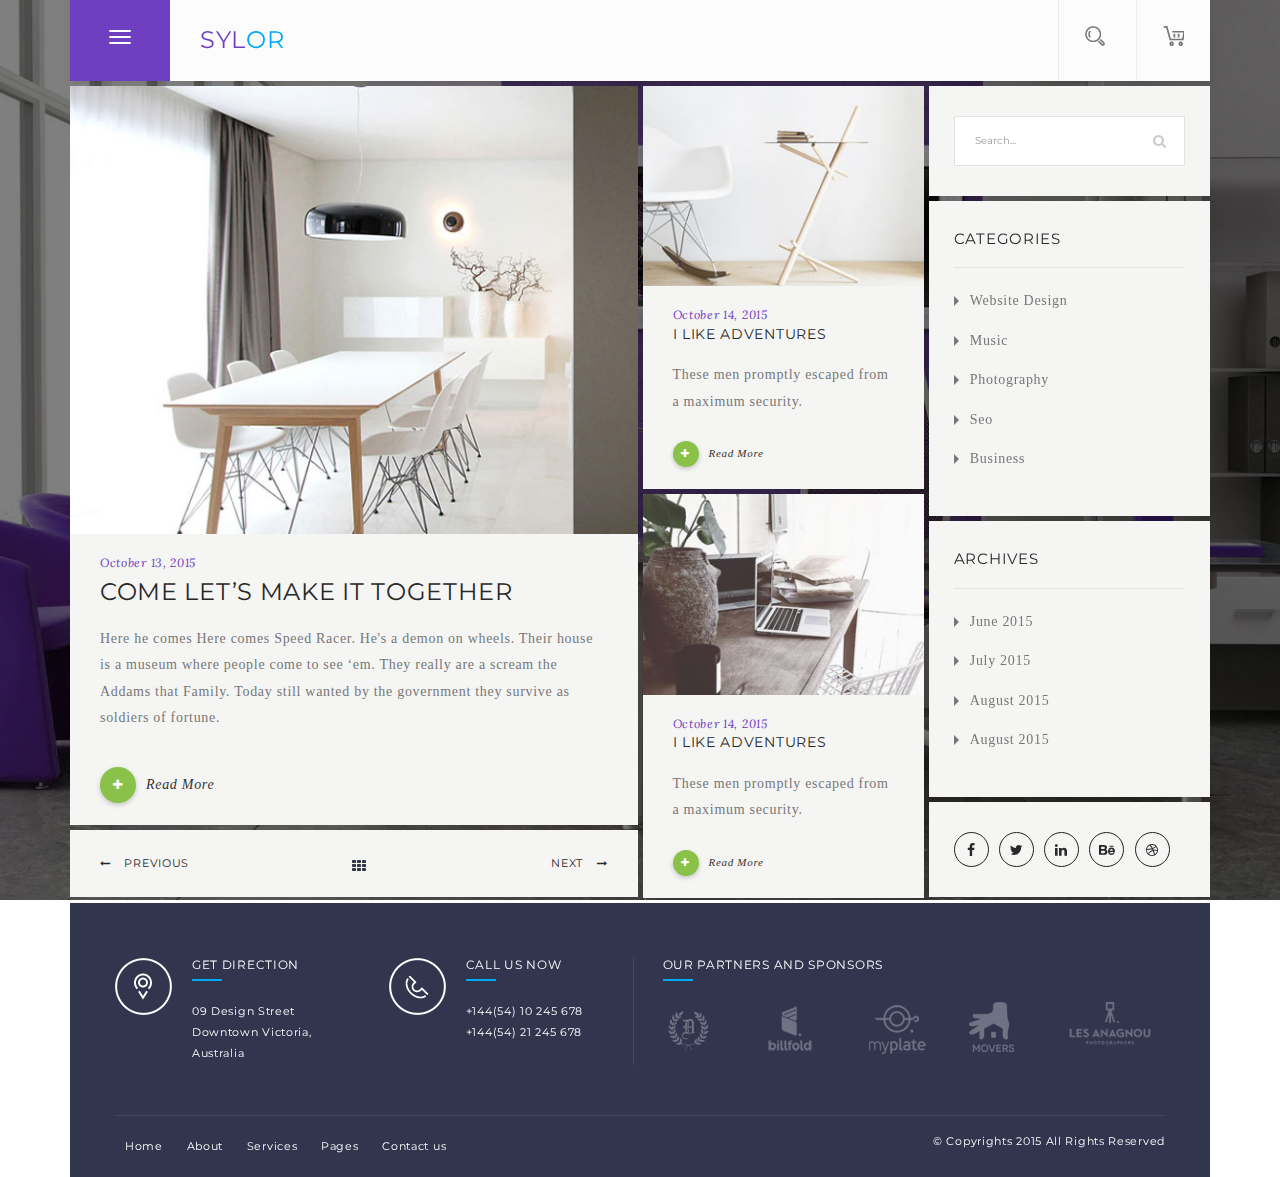
<file: blog.html>
<!DOCTYPE html>
<html lang="en">

<!-- Mirrored from premiumlayers.com/html/sylor/blog.html by HTTrack Website Copier/3.x [XR&CO'2014], Fri, 21 Oct 2022 09:03:04 GMT -->
<head>
<meta charset="utf-8">
<meta http-equiv="X-UA-Compatible" content="IE=edge">
<meta name="viewport" content="width=device-width, initial-scale=1">
<meta name="description" content="">
<meta name="author" content="">

<title>Sylor -HTML5 Template</title>

<link href="css/font-awesome.css" rel="stylesheet">
<link href="css/bootstrap.css" rel="stylesheet">
<link href="css/style.css" rel="stylesheet">
<link href="css/color.css" rel="stylesheet">
<link href="css/responsive.css" rel="stylesheet">

<!--[if lt IE 9]>
  <script src="https://oss.maxcdn.com/html5shiv/3.7.2/html5shiv.min.js"></script>
  <script src="https://oss.maxcdn.com/respond/1.4.2/respond.min.js"></script>
<![endif]-->
</head>

<body>

<div class="pagewrap">
    
<div class="container">
    <div class="main-nav-bar">
        <button type="button" class="navbar-toggle navbar-toggle-mb" data-toggle="collapse" data-target="#navbar" aria-expanded="false">
            <span>
                <span class="icon-bar"></span>
                <span class="icon-bar"></span>
                <span class="icon-bar"></span>
            </span>
        </button><!-- /navbar-toggle -->
        <button type="button" class="navbar-toggle navbar-toggle-dt">
            <span>
                <span class="icon-bar"></span>
                <span class="icon-bar"></span>
                <span class="icon-bar"></span>
            </span>
        </button><!-- /navbar-toggle -->
        <div class="logo"><a href="index.html"><span class="text-primary">Syl</span><span class="text-secondary">or</span></a></div>
        <div class="tp-control">
            <ul class="control-list">
                <li><span class="site-search-link"><i class="icon icon-search"></i></span></li>
                <li><span class="cart-link"><i class="icon icon-cart"></i></span></li>
            </ul>
        </div><!-- /tp-control -->
        <nav id="navbar" class="collapse navbar-collapse">
            <ul class="nav navbar-nav">
                <li><a href="index.html">Home</a></li>
                <li><a href="about.html">About</a></li>
                <li><a href="services.html">Services</a></li>
                <li><a href="portfolio.html">Portfolio</a></li>
                <li>
                    <a href="#">Page</a>
                    <ul>
                        <li><a href="home-2.html">Home 2</a></li>
                        <li><a href="portfolio-single.html">Portfolio Single</a></li>
                        <li><a href="blog-single.html">Blog Single</a></li>
                        <li><a href="error.html">Error 404</a></li>
                    </ul>
                </li>
                <li class="active"><a href="blog.html">Blog</a></li>
                <li><a href="contact.html">Contact</a></li>
            </ul>
        </nav><!--/.nav-collapse -->
    </div><!-- /main-nav-bar -->
        
    <div class="contents-area" id="contents-area">

        <div class="row">
            <div class="col-md-6">
                <div class="blog-box blog-box-featured">
                    <div class="image">
                        <img src="images/resource/img-24.jpg" alt="image">
                        <div class="action-box">
                            <span class="action-menu"><i class="icon icon-menu"></i></span>
                            <ul class="action-list">
                                <li><a href="#"><i class="icon icon-share"></i></a>
                                </li>
                                <li><a href="#"><i class="icon icon-comment"></i><p>15</p></a>
                                </li>
                                <li><a href="#"><i class="icon icon-like"></i><p>12</p></a></li>
                            </ul>
                        </div><!-- /action-box -->
                    </div><!-- /image -->
                    <div class="text">
                        <h6 class="text-primary">October 13, 2015</h6>
                        <h5 class="text-uppercase"><a href="blog-single.html">Come let’s make it together</a></h5>
                        <p>Here he comes Here comes Speed Racer. He's a demon on wheels. Their house is a museum where people come to see ‘em. They really are a scream the Addams that Family. Today still wanted by the government they survive as soldiers of fortune.</p>
                        <a class="readmore" href="blog-single.html"><i class="fa fa-plus"></i>Read More</a>
                    </div><!-- /text -->
                </div><!-- /blog-box -->
                <div class="post-nav">
                    <a href="#" class="post-prev"><i class="fa fa-long-arrow-left"></i> Previous</a>
                    <a href="#" class="post-next">Next <i class="fa fa-long-arrow-right"></i></a>
                </div>
            </div>
            <div class="col-sm-6 col-md-3">
                <div class="blog-box">
                    <div class="image">
                        <img src="images/resource/img-25.jpg" alt="image">
                        <div class="action-box">
                            <span class="action-menu"><i class="icon icon-menu"></i></span>
                            <ul class="action-list">
                                <li><a href="#"><i class="icon icon-share"></i></a>
                                </li>
                                <li><a href="#"><i class="icon icon-comment"></i><p>15</p></a>
                                </li>
                                <li><a href="#"><i class="icon icon-like"></i><p>12</p></a></li>
                            </ul>
                        </div><!-- /action-box -->
                    </div><!-- /image -->
                    <div class="text">
                        <h6 class="text-primary">October 14, 2015</h6>
                        <h5 class="text-uppercase"><a href="blog-single.html">I like adventures</a></h5>
                        <p>These men promptly escaped from a maximum security.</p>
                        <a class="readmore readmore-sm" href="blog-single.html"><i class="fa fa-plus"></i>Read More</a>
                    </div><!-- /text -->
                </div><!-- /blog-box -->
                <div class="blog-box">
                    <div class="image">
                        <img src="images/resource/img-26.jpg" alt="image">
                        <div class="action-box">
                            <span class="action-menu"><i class="icon icon-menu"></i></span>
                            <ul class="action-list">
                                <li><a href="#"><i class="icon icon-share"></i></a>
                                </li>
                                <li><a href="#"><i class="icon icon-comment"></i><p>15</p></a>
                                </li>
                                <li><a href="#"><i class="icon icon-like"></i><p>12</p></a></li>
                            </ul>
                        </div><!-- /action-box -->
                    </div><!-- /image -->
                    <div class="text">
                        <h6 class="text-primary">October 14, 2015</h6>
                        <h5 class="text-uppercase"><a href="blog-single.html">I like adventures</a></h5>
                        <p>These men promptly escaped from a maximum security.</p>
                        <a class="readmore readmore-sm" href="blog-single.html"><i class="fa fa-plus"></i>Read More</a>
                    </div><!-- /text -->
                </div><!-- /blog-box -->
            </div>
            <div class="col-sm-6 col-md-3">
                <div class="widget widget_search">
                    <form action="#" method="post" class="form-search-widget">
                        <input type="text" class="form-control" placeholder="Search...">
                        <input type="submit" value="search">
                    </form>
                </div><!-- /widget_search -->
                <div class="widget widget-categories">
                    <header><h5>Categories</h5></header>
                    <ul>
                        <li><a href="#">Website Design</a></li>
                        <li><a href="#">Music</a></li>
                        <li><a href="#">Photography</a></li>
                        <li><a href="#">Seo</a></li>
                        <li><a href="#">Business</a></li>
                    </ul>
                </div><!-- /widget-categories -->
                <div class="widget widget_archive">
                    <header><h5>archives</h5></header>
                    <ul>
                        <li><a href="#">June 2015</a></li>
                        <li><a href="#">July 2015</a></li>
                        <li><a href="#">August 2015</a></li>
                        <li><a href="#">August 2015</a></li>
                    </ul>
                </div><!-- /widget_archive -->
                <div class="widget widget-social">
                    <ul>
                        <li><a href="#"><i class="fa fa-facebook"></i></a></li>
                        <li><a href="#"><i class="fa fa-twitter"></i></a></li>
                        <li><a href="#"><i class="fa fa-linkedin"></i></a></li>
                        <li><a href="#"><i class="fa fa-behance"></i></a></li>
                        <li><a href="#"><i class="fa fa-dribbble"></i></a></li>
                    </ul>
                </div><!-- /widget-social -->


            </div>
        </div>    


    </div><!-- /contents-area -->

    <div class="site-footer">
        <div class="site-footer-up">
            <div class="row">
                <div class="col-md-6">
                    <div class="row">
                        <div class="col-sm-6 col-md-12 col-lg-6">
                            <div class="widget widget-location">
                                <div class="iconic">
                                    <span class="icon icon-location"></span>
                                </div>
                                <div class="text">
                                    <div class="title-2">
                                        <h5>Get Direction</h5>
                                    </div>
                                    09 Design Street Downtown Victoria, Australia
                                </div>
                            </div><!-- /widget-location -->
                        </div>
                        <div class="col-sm-6 col-md-12 col-lg-6">
                            <div class="widget widget-location">
                                <div class="iconic">
                                    <span class="icon icon-phone"></span>
                                </div>
                                <div class="text">
                                    <div class="title-2">
                                        <h5>Call us now</h5>
                                    </div>
                                    <p><a href="tel:+144-54-10-245-678">+144(54) 10 245 678</a></p>
                                    <p><a href="tel:+144-54-21-245-678">+144(54) 21 245 678</a></p>
                                </div>
                            </div><!-- /widget-location -->
                        </div>
                    </div>
                </div>
                <div class="col-md-6">
                    <div class="widget widget-partners">
                        <div class="title-2">
                            <h5>Our Partners and Sponsors</h5>
                        </div>
                        <ul class="widget-partner-list">
                            <li><a href="#"><img src="images/resource/logo-partner-1.png" alt="image"></a></li>
                            <li><a href="#"><img src="images/resource/logo-partner-2.png" alt="image"></a></li>
                            <li><a href="#"><img src="images/resource/logo-partner-3.png" alt="image"></a></li>
                            <li><a href="#"><img src="images/resource/logo-partner-4.png" alt="image"></a></li>
                            <li><a href="#"><img src="images/resource/logo-partner-5.png" alt="image"></a></li>
                        </ul>
                    </div>
                </div>
            </div>
        </div><!-- /site-footer-up -->

        <div class="site-bottom">
            <div class="row">
                <div class="col-sm-8">
                    <ul class="bottom-links">
                        <li><a href="index.html">Home</a></li>
                        <li><a href="about.html">About</a></li>
                        <li><a href="services.html">Services</a></li>
                        <li><a href="#">Pages</a></li>
                        <li><a href="contact.html">Contact us</a></li>
                    </ul>
                </div>
                <div class="col-sm-4">
                    <p class="copyright">&copy; Copyrights 2015 All Rights Reserved</p>
                </div>
            </div>
        </div>
    </div><!-- /site-footer -->

</div><!-- /container -->


</div><!-- /pagewrap -->


<div class="site-search-container">
    <div class="container">
        <div class="site-search-content">
            <form action="#" method="post" class="site-search-form">
                <input type="text" class="form-control" placeholder="Type and hit enter..">
                <input type="submit" value="search">
            </form>
            <div class="search-close"><i class="fa fa-close"></i></div>
        </div><!-- /site-search-content -->
    </div>
</div><!-- /site-search-container -->


<!-- Core JavaScript
================================================== -->
<script src="js/jquery-1.11.2.min.js"></script>
<script src="js/bootstrap.min.js"></script>
<script src="js/script.js"></script>

</body>

<!-- Mirrored from premiumlayers.com/html/sylor/blog.html by HTTrack Website Copier/3.x [XR&CO'2014], Fri, 21 Oct 2022 09:03:05 GMT -->
</html>
</file>
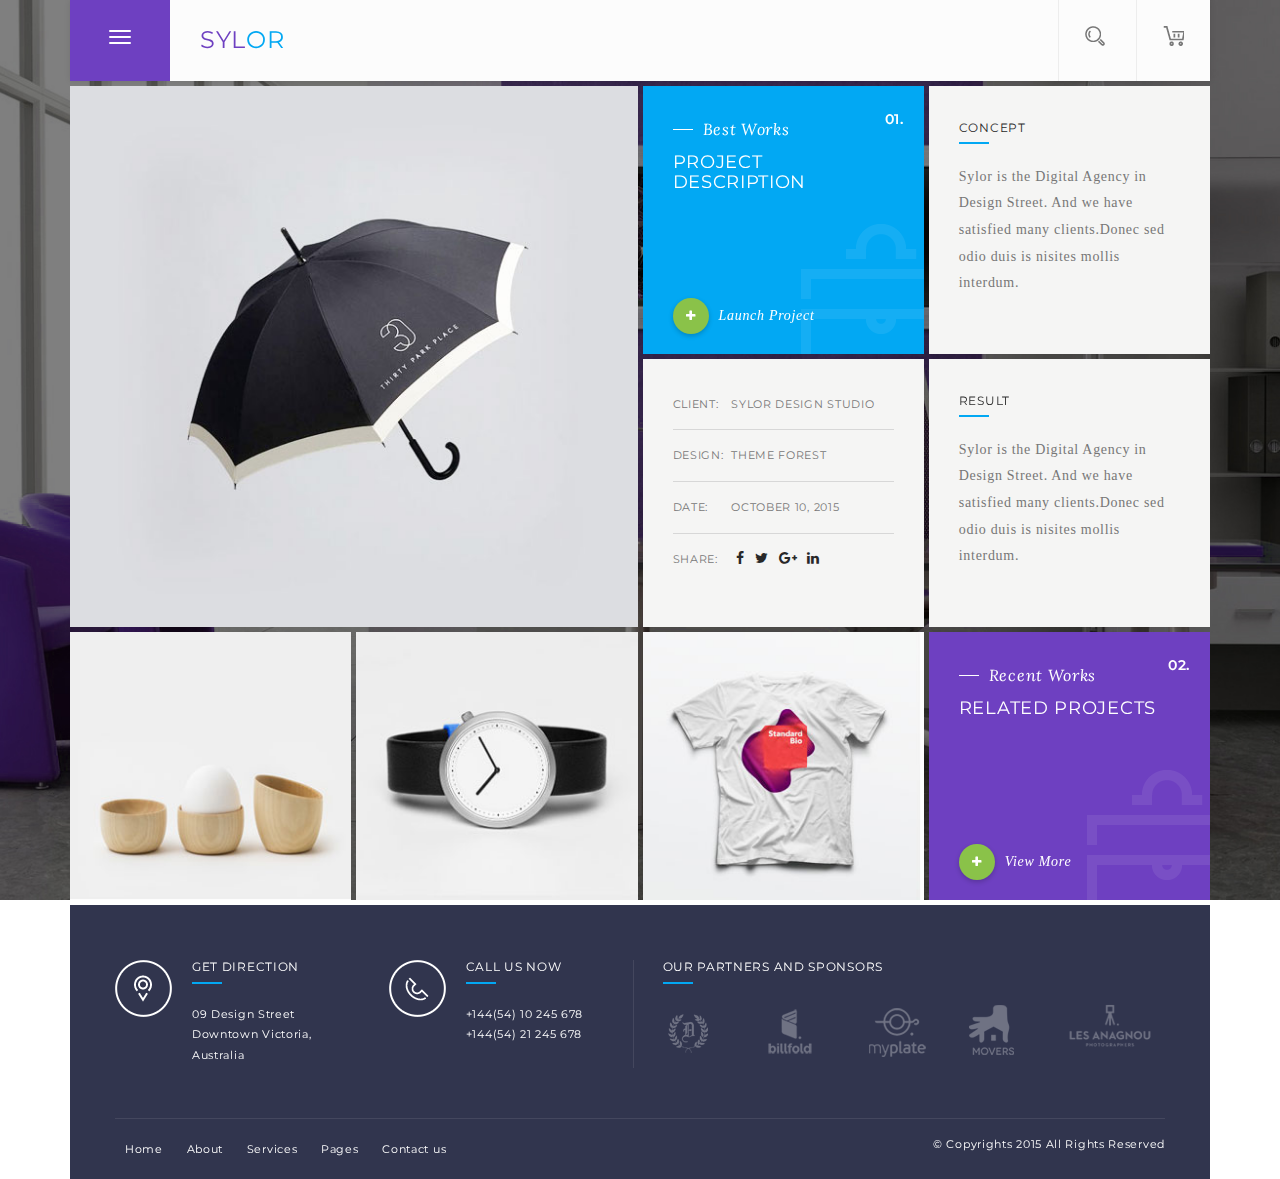
<file: portfolio-single.html>
<!DOCTYPE html>
<html lang="en">

<!-- Mirrored from premiumlayers.com/html/sylor/portfolio-single.html by HTTrack Website Copier/3.x [XR&CO'2014], Fri, 21 Oct 2022 09:03:03 GMT -->
<head>
<meta charset="utf-8">
<meta http-equiv="X-UA-Compatible" content="IE=edge">
<meta name="viewport" content="width=device-width, initial-scale=1">
<meta name="description" content="">
<meta name="author" content="">

<title>Sylor -HTML5 Template</title>

<link href="css/font-awesome.css" rel="stylesheet">
<link href="css/bootstrap.css" rel="stylesheet">
<link href="css/style.css" rel="stylesheet">
<link href="css/color.css" rel="stylesheet">

<link href="css/magnific-popup.css" rel="stylesheet">


<link href="css/responsive.css" rel="stylesheet">

<!-- HTML5 shim and Respond.js for IE8 support of HTML5 elements and media queries -->
<!--[if lt IE 9]>
  <script src="https://oss.maxcdn.com/html5shiv/3.7.2/html5shiv.min.js"></script>
  <script src="https://oss.maxcdn.com/respond/1.4.2/respond.min.js"></script>
<![endif]-->
</head>

<body>

<div class="pagewrap">
    
<div class="container">
    <div class="main-nav-bar">
        <button type="button" class="navbar-toggle navbar-toggle-mb" data-toggle="collapse" data-target="#navbar" aria-expanded="false">
            <span>
                <span class="icon-bar"></span>
                <span class="icon-bar"></span>
                <span class="icon-bar"></span>
            </span>
        </button><!-- /navbar-toggle -->
        <button type="button" class="navbar-toggle navbar-toggle-dt">
            <span>
                <span class="icon-bar"></span>
                <span class="icon-bar"></span>
                <span class="icon-bar"></span>
            </span>
        </button><!-- /navbar-toggle -->
        <div class="logo"><a href="index.html"><span class="text-primary">Syl</span><span class="text-secondary">or</span></a></div>
        <div class="tp-control">
            <ul class="control-list">
                <li><span class="site-search-link"><i class="icon icon-search"></i></span></li>
                <li><span class="cart-link"><i class="icon icon-cart"></i></span></li>
            </ul>
        </div><!-- /tp-control -->
        <nav id="navbar" class="collapse navbar-collapse">
            <ul class="nav navbar-nav">
                <li><a href="index.html">Home</a></li>
                <li><a href="about.html">About</a></li>
                <li><a href="services.html">Services</a></li>
                <li class="active"><a href="portfolio.html">Portfolio</a></li>
                <li>
                    <a href="#">Page</a>
                    <ul>
                        <li><a href="home-2.html">Home 2</a></li>
                        <li><a href="portfolio-single.html">Portfolio Single</a></li>
                        <li><a href="blog-single.html">Blog Single</a></li>
                        <li><a href="error.html">Error 404</a></li>
                    </ul>
                </li>
                <li><a href="blog.html">Blog</a></li>
                <li><a href="contact.html">Contact</a></li>
            </ul>
        </nav><!--/.nav-collapse -->
    </div><!-- /main-nav-bar -->
        
    <div class="contents-area">
        <div class="row">
            <div class="col-md-6">
                <div class="image image-db"><img src="images/resource/img-20.jpg" alt="image"></div><!-- /image -->
            </div>
            <div class="col-md-6">
                <div class="row">
                    <div class="col-sm-6">
                        <div class="title-box bg-secondary ico-box icon-briefcase">
                            <span class="num-bx">01.</span>
                            <div class="title-1">
                                <h6>Best Works</h6>
                                <h4 class="text-uppercase">Project Description</h4>
                            </div>
                            <a href="#" class="readmore"><i class="fa fa-plus"></i>Launch Project</a>
                        </div><!-- /title-box -->
                    </div>
                    <div class="col-sm-6">
                        <div class="box bg-grey">
                            <div class="title-2"><h5>Concept</h5></div>
                            <p>Sylor is the Digital Agency in Design Street. And we have satisfied many clients.Donec sed odio duis is nisites  mollis interdum.</p>
                        </div><!-- /box -->
                    </div>
                    <div class="col-sm-6">
                        <div class="box bg-grey">
                            <div class="portfolio-info">
                                <ul class="list-1">
                                    <li><span class="thd">Client:</span> Sylor Design studio</li>
                                    <li><span class="thd">Design:</span> Theme forest</li>
                                    <li><span class="thd">Date:</span> october 10, 2015</li>
                                    <li><span class="thd">Share:</span> 
                                        <div class="social-links"><a href="#"><i class="fa fa-facebook"></i></a><a href="#"><i class="fa fa-twitter"></i></a><a href="#"><i class="fa fa-google-plus"></i></a><a href="#"><i class="fa fa-linkedin"></i></a></div>
                                    </li>
                                </ul>
                            </div><!-- /portfolio-info -->
                        </div><!-- /box -->
                    </div>
                    <div class="col-sm-6">
                        <div class="box bg-grey">
                            <div class="title-2"><h5>Result</h5></div>
                            <p>Sylor is the Digital Agency in Design Street. And we have satisfied many clients.Donec sed odio duis is nisites  mollis interdum.</p>
                        </div><!-- /box -->
                    </div>

                </div>
            </div>
        </div><!-- /row -->

        <div class="row">
            <div class="col-sm-3">
                <div class="portfolio-box">
                    <div class="image block-image">
                        <figure>
                            <img src="images/resource/img-11.jpg" alt="image">
                            <figcaption>
                                <a href="images/resource/img-11.jpg" class="readmore image-popup" data-effect="mfp-zoom-in"><i class="fa fa-plus"></i></a>
                                <div class="bx-tb">
                                    <div class="bx-tc">
                                        <h5 class="text-uppercase"><a href="portfolio-single.html">Branding</a></h5>
                                        <p class="text-primary">vehicula elementum</p>
                                    </div>
                                </div>
                            </figcaption>
                        </figure>
                    </div><!-- /image -->
                </div><!-- /portfolio-box -->
            </div>
            <div class="col-sm-3">
                <div class="portfolio-box">
                    <div class="image block-image">
                        <figure>
                            <img src="images/resource/img-10.jpg" alt="image">
                            <figcaption>
                                <a href="images/resource/img-10.jpg" class="readmore image-popup" data-effect="mfp-zoom-in"><i class="fa fa-plus"></i></a>
                                <div class="bx-tb">
                                    <div class="bx-tc">
                                        <h5 class="text-uppercase"><a href="portfolio-single.html">Branding</a></h5>
                                        <p class="text-primary">vehicula elementum</p>
                                    </div>
                                </div>
                            </figcaption>
                        </figure>
                    </div><!-- /image -->
                </div><!-- /portfolio-box -->
            </div>
            <div class="col-sm-3">
                <div class="portfolio-box">
                    <div class="image block-image">
                        <figure>
                            <img src="images/resource/img-17.jpg" alt="image">
                            <figcaption>
                                <a href="images/resource/img-17.jpg" class="readmore image-popup" data-effect="mfp-zoom-in"><i class="fa fa-plus"></i></a>
                                <div class="bx-tb">
                                    <div class="bx-tc">
                                        <h5 class="text-uppercase"><a href="portfolio-single.html">Branding</a></h5>
                                        <p class="text-primary">vehicula elementum</p>
                                    </div>
                                </div>
                            </figcaption>
                        </figure>
                    </div><!-- /image -->
                </div><!-- /portfolio-box -->
            </div>
            <div class="col-sm-3">
                <div class="title-box bg-primary ico-box icon-briefcase">
                    <span class="num-bx">02.</span>
                    <div class="title-1">
                        <h6>Recent Works</h6>
                        <h4 class="text-uppercase">Related Projects</h4>
                    </div>
                    <a href="#" class="readmore"><i class="fa fa-plus"></i>View More</a>
                </div><!-- /title-box -->
            </div>
        </div><!-- /row -->


    </div><!-- /contents-area -->

    <div class="site-footer">
        <div class="site-footer-up">
            <div class="row">
                <div class="col-md-6">
                    <div class="row">
                        <div class="col-sm-6 col-md-12 col-lg-6">
                            <div class="widget widget-location">
                                <div class="iconic">
                                    <span class="icon icon-location"></span>
                                </div>
                                <div class="text">
                                    <div class="title-2">
                                        <h5>Get Direction</h5>
                                    </div>
                                    09 Design Street Downtown Victoria, Australia
                                </div>
                            </div><!-- /widget-location -->
                        </div>
                        <div class="col-sm-6 col-md-12 col-lg-6">
                            <div class="widget widget-location">
                                <div class="iconic">
                                    <span class="icon icon-phone"></span>
                                </div>
                                <div class="text">
                                    <div class="title-2">
                                        <h5>Call us now</h5>
                                    </div>
                                    <p><a href="tel:+144-54-10-245-678">+144(54) 10 245 678</a></p>
                                    <p><a href="tel:+144-54-21-245-678">+144(54) 21 245 678</a></p>
                                </div>
                            </div><!-- /widget-location -->
                        </div>
                    </div>
                </div>
                <div class="col-md-6">
                    <div class="widget widget-partners">
                        <div class="title-2">
                            <h5>Our Partners and Sponsors</h5>
                        </div>
                        <ul class="widget-partner-list">
                            <li><a href="#"><img src="images/resource/logo-partner-1.png" alt="image"></a></li>
                            <li><a href="#"><img src="images/resource/logo-partner-2.png" alt="image"></a></li>
                            <li><a href="#"><img src="images/resource/logo-partner-3.png" alt="image"></a></li>
                            <li><a href="#"><img src="images/resource/logo-partner-4.png" alt="image"></a></li>
                            <li><a href="#"><img src="images/resource/logo-partner-5.png" alt="image"></a></li>
                        </ul>
                    </div>
                </div>
            </div>
        </div><!-- /site-footer-up -->

        <div class="site-bottom">
            <div class="row">
                <div class="col-sm-8">
                    <ul class="bottom-links">
                        <li><a href="index.html">Home</a></li>
                        <li><a href="about.html">About</a></li>
                        <li><a href="services.html">Services</a></li>
                        <li><a href="#">Pages</a></li>
                        <li><a href="contact.html">Contact us</a></li>
                    </ul>
                </div>
                <div class="col-sm-4">
                    <p class="copyright">&copy; Copyrights 2015 All Rights Reserved</p>
                </div>
            </div>
        </div>
    </div><!-- /site-footer -->

</div><!-- /container -->


</div><!-- /pagewrap -->

<div class="site-search-container">
    <div class="container">
        <div class="site-search-content">
            <form action="#" method="post" class="site-search-form">
                <input type="text" class="form-control" placeholder="Type and hit enter..">
                <input type="submit" value="search">
            </form>
            <div class="search-close"><i class="fa fa-close"></i></div>
        </div><!-- /site-search-content -->

    </div>
</div><!-- /site-search-container -->


<!-- Core JavaScript
================================================== -->
<script src="js/jquery-1.11.2.min.js"></script>
<script src="js/bootstrap.min.js"></script>
<script src="js/jquery.magnific-popup.js"></script>
<script src="js/script.js"></script>

</body>

<!-- Mirrored from premiumlayers.com/html/sylor/portfolio-single.html by HTTrack Website Copier/3.x [XR&CO'2014], Fri, 21 Oct 2022 09:03:04 GMT -->
</html>
</file>
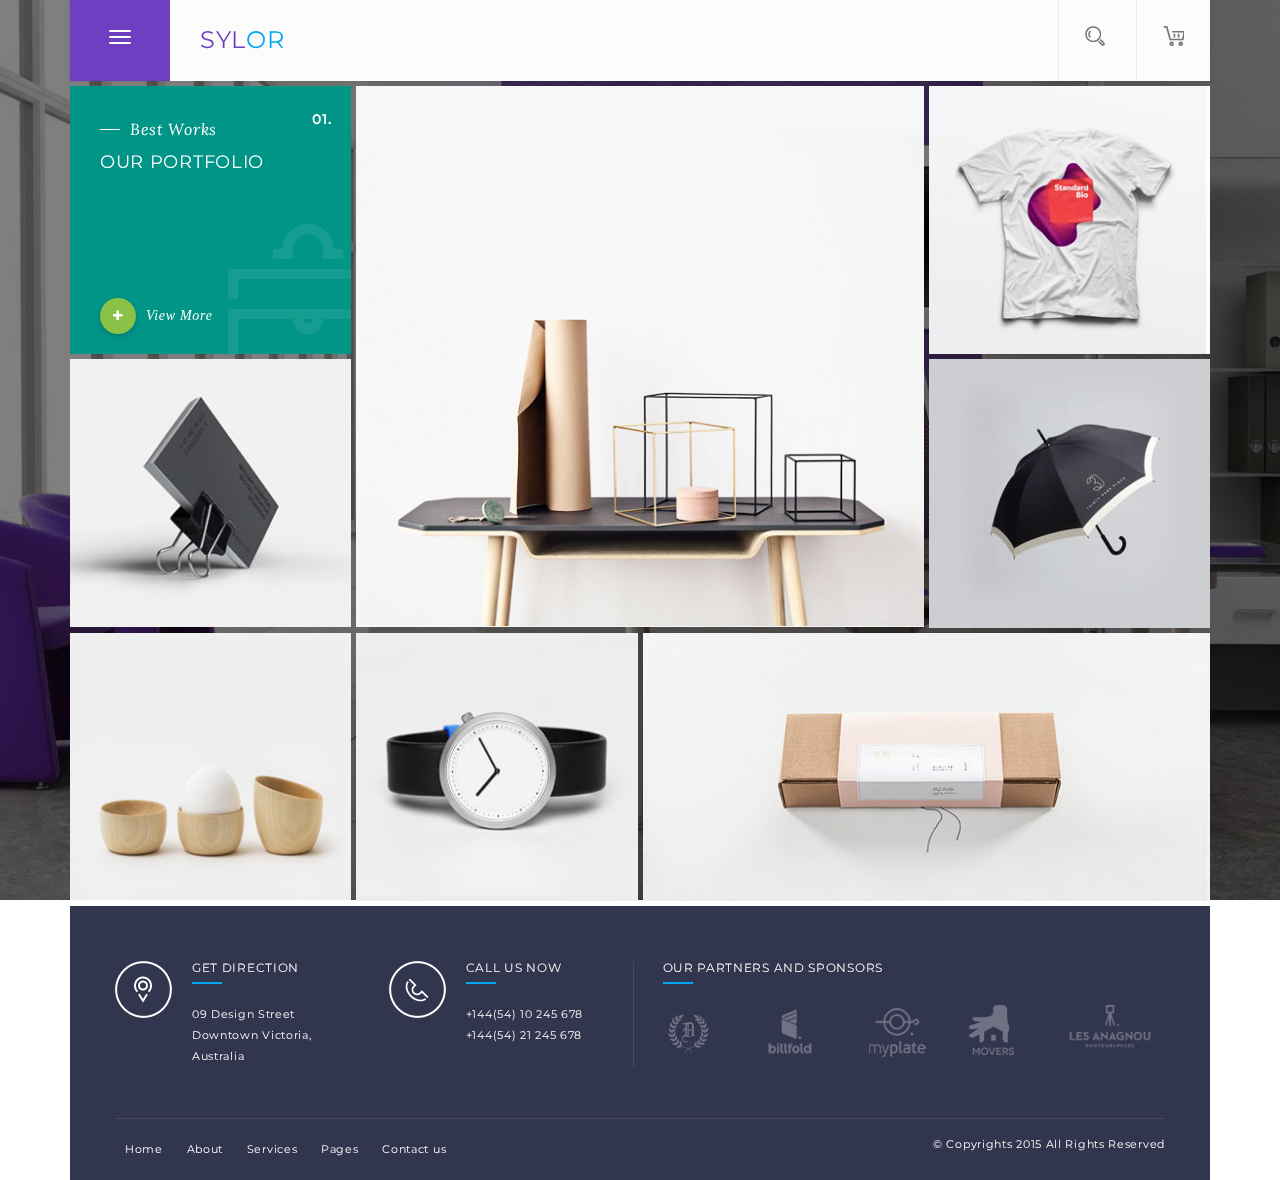
<file: portfolio.html>
<!DOCTYPE html>
<html lang="en">

<!-- Mirrored from premiumlayers.com/html/sylor/portfolio.html by HTTrack Website Copier/3.x [XR&CO'2014], Fri, 21 Oct 2022 09:03:01 GMT -->
<head>
<meta charset="utf-8">
<meta http-equiv="X-UA-Compatible" content="IE=edge">
<meta name="viewport" content="width=device-width, initial-scale=1">
<meta name="description" content="">
<meta name="author" content="">

<title>Sylor -HTML5 Template</title>

<link href="css/font-awesome.css" rel="stylesheet">
<link href="css/bootstrap.css" rel="stylesheet">
<link href="css/style.css" rel="stylesheet">
<link href="css/color.css" rel="stylesheet">

<link href="css/magnific-popup.css" rel="stylesheet">


<link href="css/responsive.css" rel="stylesheet">

<!-- HTML5 shim and Respond.js for IE8 support of HTML5 elements and media queries -->
<!--[if lt IE 9]>
  <script src="https://oss.maxcdn.com/html5shiv/3.7.2/html5shiv.min.js"></script>
  <script src="https://oss.maxcdn.com/respond/1.4.2/respond.min.js"></script>
<![endif]-->
</head>

<body>

<div class="pagewrap">
    
<div class="container">
    <div class="main-nav-bar">
        <button type="button" class="navbar-toggle navbar-toggle-mb" data-toggle="collapse" data-target="#navbar" aria-expanded="false">
            <span>
                <span class="icon-bar"></span>
                <span class="icon-bar"></span>
                <span class="icon-bar"></span>
            </span>
        </button><!-- /navbar-toggle -->
        <button type="button" class="navbar-toggle navbar-toggle-dt">
            <span>
                <span class="icon-bar"></span>
                <span class="icon-bar"></span>
                <span class="icon-bar"></span>
            </span>
        </button><!-- /navbar-toggle -->
        <div class="logo"><a href="index.html"><span class="text-primary">Syl</span><span class="text-secondary">or</span></a></div>
        <div class="tp-control">
            <ul class="control-list">
                <li><span class="site-search-link"><i class="icon icon-search"></i></span></li>
                <li><span class="cart-link"><i class="icon icon-cart"></i></span></li>
            </ul>
        </div><!-- /tp-control -->
        <nav id="navbar" class="collapse navbar-collapse">
            <ul class="nav navbar-nav">
                <li><a href="index.html">Home</a></li>
                <li><a href="about.html">About</a></li>
                <li><a href="services.html">Services</a></li>
                <li class="active"><a href="portfolio.html">Portfolio</a></li>
                <li>
                    <a href="#">Page</a>
                    <ul>
                        <li><a href="home-2.html">Home 2</a></li>
                        <li><a href="portfolio-single.html">Portfolio Single</a></li>
                        <li><a href="blog-single.html">Blog Single</a></li>
                        <li><a href="error.html">Error 404</a></li>
                    </ul>
                </li>
                <li><a href="blog.html">Blog</a></li>
                <li><a href="contact.html">Contact</a></li>
            </ul>
        </nav><!--/.nav-collapse -->
    </div><!-- /main-nav-bar -->
        
    <div class="contents-area">

        <div class="row">
            <div class="col-sm-3">
                <div class="title-box bg-tertiary ico-box icon-briefcase">
                    <span class="num-bx">01.</span>
                    <div class="title-1">
                        <h6>Best Works</h6>
                        <h4 class="text-uppercase">Our Portfolio</h4>
                    </div>
                    <a href="portfolio-single.html" class="readmore"><i class="fa fa-plus"></i>View More</a>
                </div><!-- /title-box -->
                <div class="portfolio-box">
                    <div class="image block-image">
                        <figure>
                            <img src="images/resource/img-15.jpg" alt="image">
                            <figcaption>
                                <a href="images/resource/img-15.jpg" class="readmore image-popup" data-effect="mfp-zoom-in"><i class="fa fa-plus"></i></a>
                                <div class="bx-tb">
                                    <div class="bx-tc">
                                        <h5 class="text-uppercase"><a href="portfolio-single.html">Branding</a></h5>
                                        <p class="text-primary">vehicula elementum</p>
                                    </div>
                                </div>
                            </figcaption>
                        </figure>
                    </div><!-- /image -->
                </div><!-- /portfolio-box -->
            </div>
            <div class="col-sm-6">
                <div class="portfolio-box">
                    <div class="image image-db image-tall">
                        <figure>
                            <img src="images/resource/img-16.jpg" alt="image">
                            <figcaption>
                                <a href="images/resource/img-16.jpg" class="readmore image-popup" data-effect="mfp-zoom-in"><i class="fa fa-plus"></i></a>
                                <div class="bx-tb">
                                    <div class="bx-tc">
                                        <h5 class="text-uppercase"><a href="portfolio-single.html">Branding</a></h5>
                                        <p class="text-primary">vehicula elementum</p>
                                    </div>
                                </div>
                            </figcaption>
                        </figure>
                    </div><!-- /image -->
                </div><!-- /portfolio-box -->
            </div>
            <div class="col-sm-3">
                <div class="portfolio-box">
                    <div class="image block-image">
                        <figure>
                            <img src="images/resource/img-17.jpg" alt="image">
                            <figcaption>
                                <a href="images/resource/img-17.jpg" class="readmore image-popup" data-effect="mfp-zoom-in"><i class="fa fa-plus"></i></a>
                                <div class="bx-tb">
                                    <div class="bx-tc">
                                        <h5 class="text-uppercase"><a href="portfolio-single.html">Branding</a></h5>
                                        <p class="text-primary">vehicula elementum</p>
                                    </div>
                                </div>
                            </figcaption>
                        </figure>
                    </div><!-- /image -->
                </div><!-- /portfolio-box -->
                <div class="portfolio-box">
                    <div class="image block-image">
                        <figure>
                            <img src="images/resource/img-18.jpg" alt="image">
                            <figcaption>
                                <a href="images/resource/img-18.jpg" class="readmore image-popup" data-effect="mfp-zoom-in"><i class="fa fa-plus"></i></a>
                                <div class="bx-tb">
                                    <div class="bx-tc">
                                        <h5 class="text-uppercase"><a href="portfolio-single.html">Branding</a></h5>
                                        <p class="text-primary">vehicula elementum</p>
                                    </div>
                                </div>
                            </figcaption>
                        </figure>
                    </div><!-- /image -->
                </div><!-- /portfolio-box -->
            </div>
        </div><!-- /row -->


        <div class="row">
            <div class="col-sm-6">
                <div class="row">
                    <div class="col-sm-6">
                        <div class="portfolio-box">
                            <div class="image block-image">
                                <figure>
                                    <img src="images/resource/img-11.jpg" alt="image">
                                    <figcaption>
                                        <a href="images/resource/img-11.jpg" class="readmore image-popup" data-effect="mfp-zoom-in"><i class="fa fa-plus"></i></a>
                                        <div class="bx-tb">
                                            <div class="bx-tc">
                                                <h5 class="text-uppercase"><a href="portfolio-single.html">Branding</a></h5>
                                                <p class="text-primary">vehicula elementum</p>
                                            </div>
                                        </div>
                                    </figcaption>
                                </figure>
                            </div><!-- /image -->
                        </div><!-- /portfolio-box -->
                    </div>
                    <div class="col-sm-6">
                        <div class="portfolio-box">
                            <div class="image block-image">
                                <figure>
                                    <img src="images/resource/img-10.jpg" alt="image">
                                    <figcaption>
                                        <a href="images/resource/img-10.jpg" class="readmore image-popup" data-effect="mfp-zoom-in"><i class="fa fa-plus"></i></a>
                                        <div class="bx-tb">
                                            <div class="bx-tc">
                                                <h5 class="text-uppercase"><a href="portfolio-single.html">Branding</a></h5>
                                                <p class="text-primary">vehicula elementum</p>
                                            </div>
                                        </div>
                                    </figcaption>
                                </figure>
                            </div><!-- /image -->
                        </div><!-- /portfolio-box -->
                    </div>
                </div>    
            </div>
            <div class="col-sm-6">
                <div class="portfolio-box">
                    <div class="image block-image">
                        <figure>
                            <img src="images/resource/img-19.jpg" alt="image">
                            <figcaption>
                                <a href="images/resource/img-19.jpg" class="readmore image-popup" data-effect="mfp-zoom-in"><i class="fa fa-plus"></i></a>
                                <div class="bx-tb">
                                    <div class="bx-tc">
                                        <h5 class="text-uppercase"><a href="portfolio-single.html">Branding</a></h5>
                                        <p class="text-primary">vehicula elementum</p>
                                    </div>
                                </div>
                            </figcaption>
                        </figure> 
                    </div><!-- /image -->
                </div><!-- /portfolio-box -->
            </div>
        </div><!-- /row -->

    </div><!-- /contents-area -->

    <div class="site-footer">
        <div class="site-footer-up">
            <div class="row">
                <div class="col-md-6">
                    <div class="row">
                        <div class="col-sm-6 col-md-12 col-lg-6">
                            <div class="widget widget-location">
                                <div class="iconic">
                                    <span class="icon icon-location"></span>
                                </div>
                                <div class="text">
                                    <div class="title-2">
                                        <h5>Get Direction</h5>
                                    </div>
                                    09 Design Street Downtown Victoria, Australia
                                </div>
                            </div><!-- /widget-location -->
                        </div>
                        <div class="col-sm-6 col-md-12 col-lg-6">
                            <div class="widget widget-location">
                                <div class="iconic">
                                    <span class="icon icon-phone"></span>
                                </div>
                                <div class="text">
                                    <div class="title-2">
                                        <h5>Call us now</h5>
                                    </div>
                                    <p><a href="tel:+144-54-10-245-678">+144(54) 10 245 678</a></p>
                                    <p><a href="tel:+144-54-21-245-678">+144(54) 21 245 678</a></p>
                                </div>
                            </div><!-- /widget-location -->
                        </div>
                    </div>
                </div>
                <div class="col-md-6">
                    <div class="widget widget-partners">
                        <div class="title-2">
                            <h5>Our Partners and Sponsors</h5>
                        </div>
                        <ul class="widget-partner-list">
                            <li><a href="#"><img src="images/resource/logo-partner-1.png" alt="image"></a></li>
                            <li><a href="#"><img src="images/resource/logo-partner-2.png" alt="image"></a></li>
                            <li><a href="#"><img src="images/resource/logo-partner-3.png" alt="image"></a></li>
                            <li><a href="#"><img src="images/resource/logo-partner-4.png" alt="image"></a></li>
                            <li><a href="#"><img src="images/resource/logo-partner-5.png" alt="image"></a></li>
                        </ul>
                    </div>
                </div>
            </div>
        </div><!-- /site-footer-up -->

        <div class="site-bottom">
            <div class="row">
                <div class="col-sm-8">
                    <ul class="bottom-links">
                        <li><a href="index.html">Home</a></li>
                        <li><a href="about.html">About</a></li>
                        <li><a href="services.html">Services</a></li>
                        <li><a href="#">Pages</a></li>
                        <li><a href="contact.html">Contact us</a></li>
                    </ul>
                </div>
                <div class="col-sm-4">
                    <p class="copyright">&copy; Copyrights 2015 All Rights Reserved</p>
                </div>
            </div>
        </div>
    </div><!-- /site-footer -->

</div><!-- /container -->


</div><!-- /pagewrap -->


<div class="site-search-container">
    <div class="container">
        <div class="site-search-content">
            <form action="#" method="post" class="site-search-form">
                <input type="text" class="form-control" placeholder="Type and hit enter..">
                <input type="submit" value="search">
            </form>
            <div class="search-close"><i class="fa fa-close"></i></div>
        </div><!-- /site-search-content -->

    </div>
</div><!-- /site-search-container -->

<!-- Core JavaScript
================================================== -->
<script src="js/jquery-1.11.2.min.js"></script>
<script src="js/bootstrap.min.js"></script>
<script src="js/jquery.magnific-popup.js"></script>
<script src="js/script.js"></script>

</body>

<!-- Mirrored from premiumlayers.com/html/sylor/portfolio.html by HTTrack Website Copier/3.x [XR&CO'2014], Fri, 21 Oct 2022 09:03:03 GMT -->
</html>
</file>
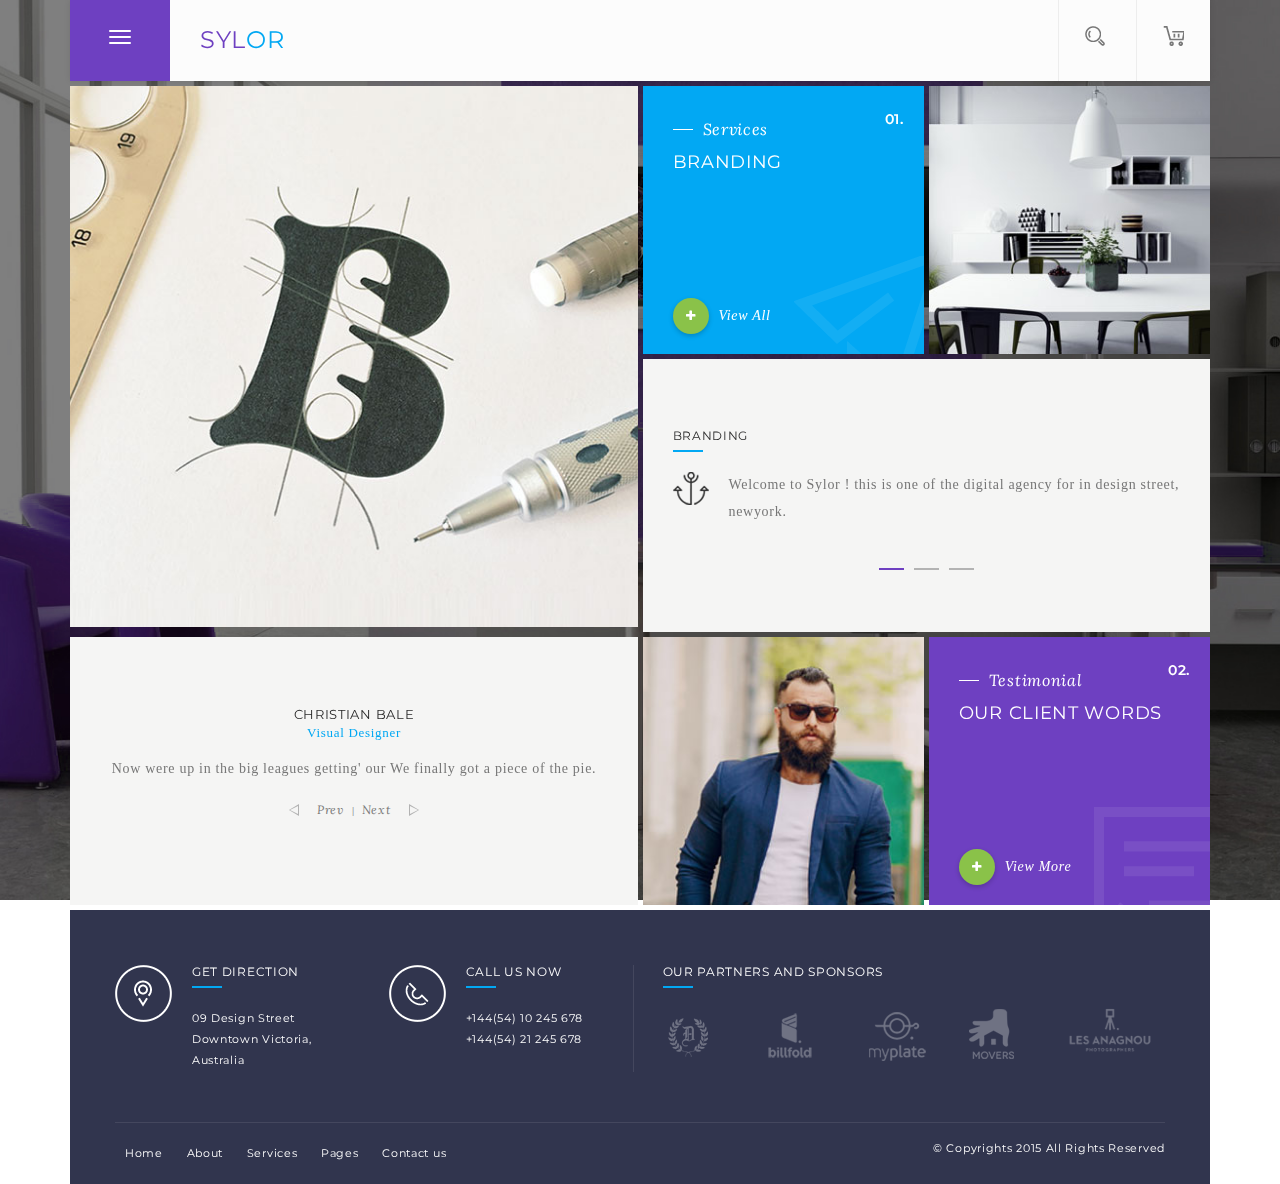
<file: services.html>
<!DOCTYPE html>
<html lang="en">

<!-- Mirrored from premiumlayers.com/html/sylor/services.html by HTTrack Website Copier/3.x [XR&CO'2014], Fri, 21 Oct 2022 09:03:00 GMT -->
<head>
<meta charset="utf-8">
<meta http-equiv="X-UA-Compatible" content="IE=edge">
<meta name="viewport" content="width=device-width, initial-scale=1">
<meta name="description" content="">
<meta name="author" content="">

<title>Sylor -HTML5 Template</title>

<link href="css/font-awesome.css" rel="stylesheet">
<link href="css/bootstrap.css" rel="stylesheet">
<link href="css/style.css" rel="stylesheet">
<link href="css/color.css" rel="stylesheet">

<link href="css/owl.carousel.css" rel="stylesheet">


<link href="css/responsive.css" rel="stylesheet">

<!-- HTML5 shim and Respond.js for IE8 support of HTML5 elements and media queries -->
<!--[if lt IE 9]>
  <script src="https://oss.maxcdn.com/html5shiv/3.7.2/html5shiv.min.js"></script>
  <script src="https://oss.maxcdn.com/respond/1.4.2/respond.min.js"></script>
<![endif]-->
</head>

<body>

<div class="pagewrap">
    
<div class="container">
    <div class="main-nav-bar">
        <button type="button" class="navbar-toggle navbar-toggle-mb" data-toggle="collapse" data-target="#navbar" aria-expanded="false">
            <span>
                <span class="icon-bar"></span>
                <span class="icon-bar"></span>
                <span class="icon-bar"></span>
            </span>
        </button><!-- /navbar-toggle -->
        <button type="button" class="navbar-toggle navbar-toggle-dt">
            <span>
                <span class="icon-bar"></span>
                <span class="icon-bar"></span>
                <span class="icon-bar"></span>
            </span>
        </button><!-- /navbar-toggle -->
        <div class="logo"><a href="index.html"><span class="text-primary">Syl</span><span class="text-secondary">or</span></a></div>
        <div class="tp-control">
            <ul class="control-list">
                <li><span class="site-search-link"><i class="icon icon-search"></i></span></li>
                <li><span class="cart-link"><i class="icon icon-cart"></i></span></li>
            </ul>
        </div><!-- /tp-control -->
        <nav id="navbar" class="collapse navbar-collapse">
            <ul class="nav navbar-nav">
                <li><a href="index.html">Home</a></li>
                <li><a href="about.html">About</a></li>
                <li class="active"><a href="services.html">Services</a></li>
                <li><a href="portfolio.html">Portfolio</a></li>
                <li>
                    <a href="#">Page</a>
                    <ul>
                        <li><a href="home-2.html">Home 2</a></li>
                        <li><a href="portfolio-single.html">Portfolio Single</a></li>
                        <li><a href="blog-single.html">Blog Single</a></li>
                        <li><a href="error.html">Error 404</a></li>
                    </ul>
                </li>
                <li><a href="blog.html">Blog</a></li>
                <li><a href="contact.html">Contact</a></li>
            </ul>
        </nav><!--/.nav-collapse -->
    </div><!-- /main-nav-bar -->
        
    <div class="contents-area">
        <div class="row">
            <div class="col-md-6">
                <div class="image image-db"><img src="images/resource/img-12.jpg" alt="image"></div>
            </div>
            <div class="col-md-6">
                <div class="row">
                    <div class="col-sm-3 col-md-6">
                        <div class="title-box bg-secondary ico-box icon-plane">
                            <span class="num-bx">01.</span>
                            <div class="title-1">
                                <h6>Services</h6>
                                <h4 class="text-uppercase">Branding</h4>
                            </div>
                            <a href="#" class="readmore"><i class="fa fa-plus"></i>View All</a>
                        </div><!-- /title-box -->
                    </div>
                    <div class="col-sm-3 col-md-6">
                        <div class="image block-image"><img src="images/resource/img-13.jpg" alt="image"></div>
                    </div>
                    <div class="col-sm-6 col-md-12">
                        <div class="box bg-grey">
                            <div class="info-box">
                                <div class="title-2"><h5>Branding</h5></div>
                                <div class="carousel-single owl-carousel caro-pagin-2" data-autoplay="true" data-paginate="true" data-trans="goDown">
                                    <div class="item">
                                        <div class="branding-block">
                                            <div class="iconic"><i class="icon icon-anchor"></i></div>
                                            <div class="text">
                                                <p>Welcome to Sylor ! this is one of the digital agency for in design street, newyork.</p>
                                            </div>
                                        </div><!-- /branding-block -->
                                    </div>
                                    <div class="item">
                                        <div class="branding-block">
                                            <div class="iconic"><i class="icon icon-anchor"></i></div>
                                            <div class="text">
                                                <p>Welcome to Sylor ! this is one of the digital agency for in design street, newyork.</p>
                                            </div>
                                        </div><!-- /branding-block -->
                                    </div>
                                    <div class="item">
                                        <div class="branding-block">
                                            <div class="iconic"><i class="icon icon-anchor"></i></div>
                                            <div class="text">
                                                <p>Welcome to Sylor ! this is one of the digital agency for in design street, newyork.</p>
                                            </div>
                                        </div><!-- /branding-block -->
                                    </div>
                                </div>
                            </div><!-- /info-box -->
                        </div><!-- /box -->    
                    </div>
                </div>

            </div>
        </div><!-- /row -->

        <div class="row">
            <div class="col-sm-6">
                <div class="box bg-grey">
                    <div class="info-box">
                        <div class="carousel-single owl-carousel" data-autoplay="true" data-paginate="false" data-btn-prev="testim-prev" data-btn-next="testim-next">
                            <div class="item">
                                <div class="testim-box">
                                    <h4 class="text-uppercase">Christian  Bale</h4>
                                    <p class="desig text-secondary">Visual Designer</p>
                                    <p>Now were up in the big leagues getting' our We finally got a piece of the pie.</p>
                                </div><!-- /testim-box -->
                            </div>
                            <div class="item">
                                <div class="testim-box">
                                    <h4 class="text-uppercase">Christian  Bale</h4>
                                    <p class="desig text-secondary">Visual Designer</p>
                                    <p>Now were up in the big leagues getting' our We finally got a piece of the pie.</p>
                                </div><!-- /testim-box -->
                            </div><!-- /testim-box -->
                            <div class="item">
                                <div class="testim-box">
                                    <h4 class="text-uppercase">Christian  Bale</h4>
                                    <p class="desig text-secondary">Visual Designer</p>
                                    <p>Now were up in the big leagues getting' our We finally got a piece of the pie.</p>
                                </div><!-- /testim-box -->
                            </div><!-- /testim-box -->
                        </div>
                        <div class="caro-control">
                            <ul>
                                <li><span class="caro-prev testim-prev">Prev</span></li>
                                <li><span class="caro-next testim-next">Next</span></li>
                            </ul>
                        </div><!-- /caro-control -->
                    </div><!-- /info-box -->
                </div><!-- /box -->
            </div>

            <div class="col-sm-3">
                <div class="image block-image"><img src="images/resource/img-14.jpg" alt="image"></div>
            </div>
            <div class="col-sm-3">
                <div class="title-box bg-primary ico-box icon-comment-o">
                    <span class="num-bx">02.</span>
                    <div class="title-1">
                        <h6>Testimonial</h6>
                        <h4 class="text-uppercase">Our Client Words</h4>
                    </div>
                    <a href="#" class="readmore"><i class="fa fa-plus"></i>View More</a>
                </div><!-- /title-box -->
            </div>
        </div><!-- /row -->


    </div><!-- /contents-area -->

    <div class="site-footer">
        <div class="site-footer-up">
            <div class="row">
                <div class="col-md-6">
                    <div class="row">
                        <div class="col-sm-6 col-md-12 col-lg-6">
                            <div class="widget widget-location">
                                <div class="iconic">
                                    <span class="icon icon-location"></span>
                                </div>
                                <div class="text">
                                    <div class="title-2">
                                        <h5>Get Direction</h5>
                                    </div>
                                    09 Design Street Downtown Victoria, Australia
                                </div>
                            </div><!-- /widget-location -->
                        </div>
                        <div class="col-sm-6 col-md-12 col-lg-6">
                            <div class="widget widget-location">
                                <div class="iconic">
                                    <span class="icon icon-phone"></span>
                                </div>
                                <div class="text">
                                    <div class="title-2">
                                        <h5>Call us now</h5>
                                    </div>
                                    <p><a href="tel:+144-54-10-245-678">+144(54) 10 245 678</a></p>
                                    <p><a href="tel:+144-54-21-245-678">+144(54) 21 245 678</a></p>
                                </div>
                            </div><!-- /widget-location -->
                        </div>
                    </div>
                </div>
                <div class="col-md-6">
                    <div class="widget widget-partners">
                        <div class="title-2">
                            <h5>Our Partners and Sponsors</h5>
                        </div>
                        <ul class="widget-partner-list">
                            <li><a href="#"><img src="images/resource/logo-partner-1.png" alt="image"></a></li>
                            <li><a href="#"><img src="images/resource/logo-partner-2.png" alt="image"></a></li>
                            <li><a href="#"><img src="images/resource/logo-partner-3.png" alt="image"></a></li>
                            <li><a href="#"><img src="images/resource/logo-partner-4.png" alt="image"></a></li>
                            <li><a href="#"><img src="images/resource/logo-partner-5.png" alt="image"></a></li>
                        </ul>
                    </div>
                </div>
            </div>
        </div><!-- /site-footer-up -->

        <div class="site-bottom">
            <div class="row">
                <div class="col-sm-8">
                    <ul class="bottom-links">
                        <li><a href="index.html">Home</a></li>
                        <li><a href="about.html">About</a></li>
                        <li><a href="services.html">Services</a></li>
                        <li><a href="#">Pages</a></li>
                        <li><a href="contact.html">Contact us</a></li>
                    </ul>
                </div>
                <div class="col-sm-4">
                    <p class="copyright">&copy; Copyrights 2015 All Rights Reserved</p>
                </div>
            </div>
        </div>
    </div><!-- /site-footer -->

</div><!-- /container -->


</div><!-- /pagewrap -->

<div class="site-search-container">
    <div class="container">
        <div class="site-search-content">
            <form action="#" method="post" class="site-search-form">
                <input type="text" class="form-control" placeholder="Type and hit enter..">
                <input type="submit" value="search">
            </form>
            <div class="search-close"><i class="fa fa-close"></i></div>
        </div><!-- /site-search-content -->

    </div>
</div><!-- /site-search-container -->


<!-- Core JavaScript
================================================== -->
<script src="js/jquery-1.11.2.min.js"></script>
<script src="js/bootstrap.min.js"></script>
<script src="js/owl.carousel.min.js"></script>
<script src="js/script.js"></script>

</body>

<!-- Mirrored from premiumlayers.com/html/sylor/services.html by HTTrack Website Copier/3.x [XR&CO'2014], Fri, 21 Oct 2022 09:03:01 GMT -->
</html>
</file>
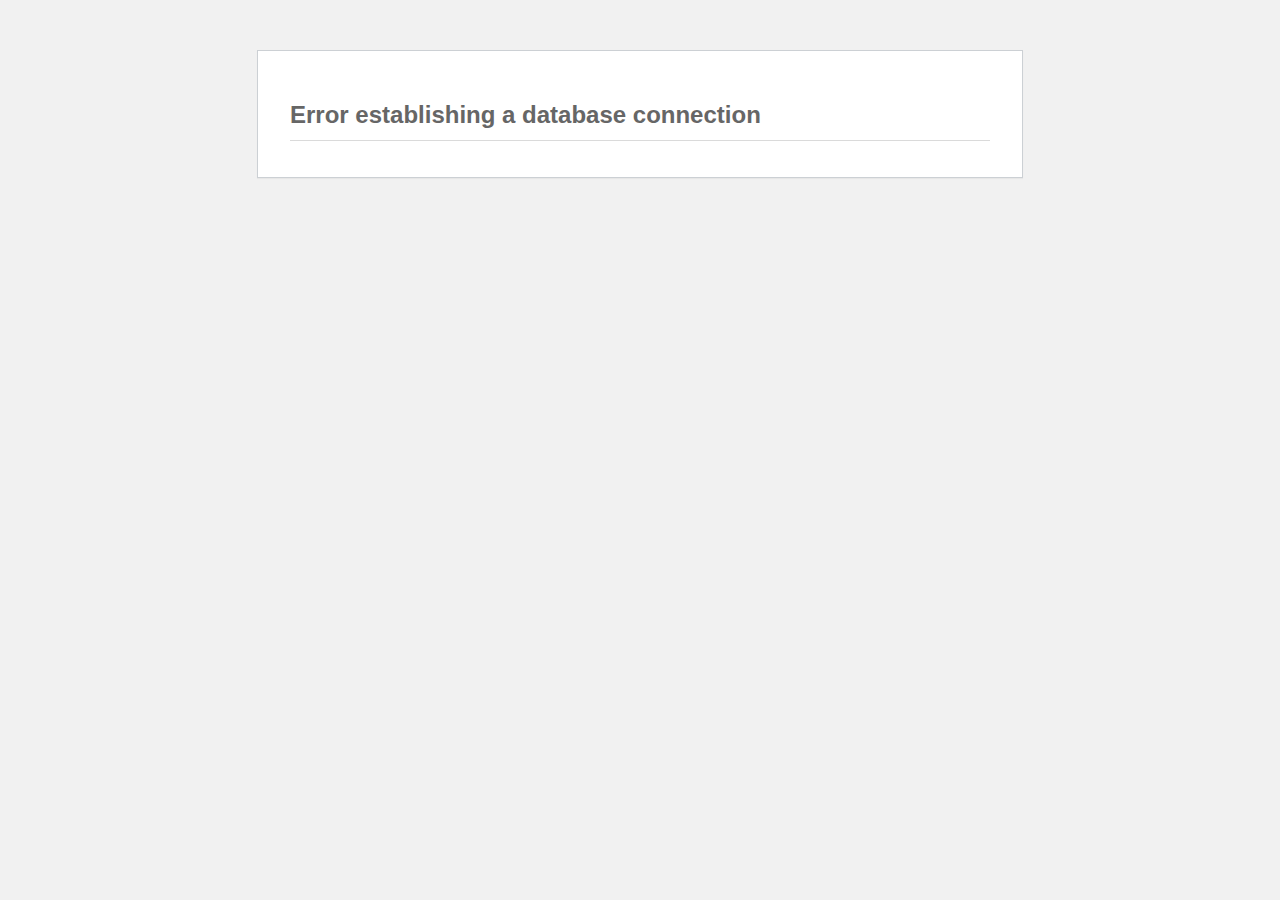
<file: css/grabbing.html>
<!DOCTYPE html>
<html dir='ltr'>
<head>
	<meta http-equiv="Content-Type" content="text/html; charset=UTF-8" />
	<meta name="viewport" content="width=device-width">
			<title>Database Error</title>
	<style type="text/css">
		html {
			background: #f1f1f1;
		}
		body {
			background: #fff;
			border: 1px solid #ccd0d4;
			color: #444;
			font-family: -apple-system, BlinkMacSystemFont, "Segoe UI", Roboto, Oxygen-Sans, Ubuntu, Cantarell, "Helvetica Neue", sans-serif;
			margin: 2em auto;
			padding: 1em 2em;
			max-width: 700px;
			-webkit-box-shadow: 0 1px 1px rgba(0, 0, 0, .04);
			box-shadow: 0 1px 1px rgba(0, 0, 0, .04);
		}
		h1 {
			border-bottom: 1px solid #dadada;
			clear: both;
			color: #666;
			font-size: 24px;
			margin: 30px 0 0 0;
			padding: 0;
			padding-bottom: 7px;
		}
		#error-page {
			margin-top: 50px;
		}
		#error-page p,
		#error-page .wp-die-message {
			font-size: 14px;
			line-height: 1.5;
			margin: 25px 0 20px;
		}
		#error-page code {
			font-family: Consolas, Monaco, monospace;
		}
		ul li {
			margin-bottom: 10px;
			font-size: 14px ;
		}
		a {
			color: #0073aa;
		}
		a:hover,
		a:active {
			color: #006799;
		}
		a:focus {
			color: #124964;
			-webkit-box-shadow:
				0 0 0 1px #5b9dd9,
				0 0 2px 1px rgba(30, 140, 190, 0.8);
			box-shadow:
				0 0 0 1px #5b9dd9,
				0 0 2px 1px rgba(30, 140, 190, 0.8);
			outline: none;
		}
		.button {
			background: #f3f5f6;
			border: 1px solid #016087;
			color: #016087;
			display: inline-block;
			text-decoration: none;
			font-size: 13px;
			line-height: 2;
			height: 28px;
			margin: 0;
			padding: 0 10px 1px;
			cursor: pointer;
			-webkit-border-radius: 3px;
			-webkit-appearance: none;
			border-radius: 3px;
			white-space: nowrap;
			-webkit-box-sizing: border-box;
			-moz-box-sizing:    border-box;
			box-sizing:         border-box;

			vertical-align: top;
		}

		.button.button-large {
			line-height: 2.30769231;
			min-height: 32px;
			padding: 0 12px;
		}

		.button:hover,
		.button:focus {
			background: #f1f1f1;
		}

		.button:focus {
			background: #f3f5f6;
			border-color: #007cba;
			-webkit-box-shadow: 0 0 0 1px #007cba;
			box-shadow: 0 0 0 1px #007cba;
			color: #016087;
			outline: 2px solid transparent;
			outline-offset: 0;
		}

		.button:active {
			background: #f3f5f6;
			border-color: #7e8993;
			-webkit-box-shadow: none;
			box-shadow: none;
		}

			</style>
</head>
<body id="error-page">
	<div class="wp-die-message"><h1>Error establishing a database connection</h1></div></body>
</html>
</file>
<file: css/style.css>
/*!
 * 
 * Sylor HTML5 Template v.1.0.0
 * 
 */

/*
[Table of contents]

1. GENERAL STYLES
   i.    Transitions
   ii.   psuedo classes
   iii.  List Style
   iv.   common elements
   v.    carosel controls
   vi.   heading
   vii.  Main Navigation

2. Main Slider
3. Widgets
4. Box Style
5. Blog Box
6. Team Box
7. Portfolio Box
8. Site Search

*/

body { 
  background: url(../images/resource/bg.jpg) no-repeat center center fixed; 
  -webkit-background-size: cover;
  -moz-background-size: cover;
  -o-background-size: cover;
  background-size: cover;
}
/*** General Styles
----------------------------------------------------------- ***/
::selection {
  color: #fff;
}
::-moz-selection {
  color: #fff;
}

/*** Transitions ***/
label,
.site-search-button,
.owl-page, .owl-page span,
.caro-prev, .caro-next, .caro-prev::before, .caro-next::before {
  -webkit-transition: all 0.2s ease-in-out;
  -o-transition: all 0.2s ease-in-out;
  transition: all 0.2s ease-in-out;
}
a,
img,
.btn,
.navbar-nav ul,
.form-control,
.navbar-toggle > span,
.blog-box .image figcaption,
.portfolio-box figcaption,
.portfolio-box figcaption *,
.action-box, .action-list,
.reply-link::before,
.site-search-container {
  transition: all 0.4s ease;
  -webkit-transition: all 0.4s ease;
  -o-transition: all 0.4s ease;
}
.aft, .afb, .afl, .afr {
  transition: all 0.8s ease;
  -webkit-transition: all 0.8s ease;
  -o-transition: all 0.8s ease;
}

/*** psuedo classes ***/
.main-nav-bar::before, .main-nav-bar::after,
.widget-partner-list::before, .widget-partner-list::after,
.post-nav::before, .post-nav::after, .comment-upper::before, .comment-upper::after {
  content: "";
  display: table;
}
.main-nav-bar::after,
.widget-partner-list::after,
.post-nav::after,
.comment-upper::after {
  clear: both;
}

/*** List Style ***/
.control-list,
.metalist,
.action-list,
.widget-partner-list,
.bottom-links,
.caro-control ul,
.social-links,
.list-1,
.widget ul {
  padding: 0;
  margin: 0;
  list-style: none;
}

/*** common elements ***/
.metalist {
  margin-bottom: 15px;
  font-size: 0.9em;
}
.metalist > li {
  margin-right: 6px;
  margin-bottom: 6px;
  display: inline-block;
  position: relative;
}
.metalist > li + li:before {
  content: '|';
  padding-right: 9px;
}

.social-links li {
  margin-right: 2px;
  display: inline-block;
}
.social-links li + li::before {
  margin-right: 5px;
  content: '|';
}
.social-links li a {
  text-align: center;
  display: inline-block;
}

/*** icon ***/
.icon {
  display: inline-block;
  width: 1em;
  height: 1em;
  fill: currentColor;
  background-image: url(../images/sprites.png);
  background-repeat: no-repeat;
}
.icon-search {
  width: 21px;
  height: 20px;
  background-position: 0 0;
}
.icon-cart {
  width: 21px;
  height: 20px;
  background-position: -27px 0px;
}
.icon-location,
.icon-phone,
.icon-envelope {
  width: 57px;
  height: 57px;
}
.icon-location {
  background-position: 0px -84px;
}
.icon-anchor {
  width: 36px;
  height: 33px;
  background-position: 0px -30px;
}
.icon-share,
.icon-comment,
.icon-like {
  width: 14px;
  height: 14px;
}
.icon-share {
  background-position: -53px -4px;
}
.icon-comment {
  background-position: -70px -4px;
}
.icon-like {
  background-position: -86px -6px;
}
.icon-menu {
  width: 3px;
  height: 14px;
  background-position: -78px -105px;
}
.icon-steering {
  width: 44px;
  height: 44px;
  background-position: -196px -574px;
}

.ico-box.icon-user::before,
i.icon-user {
  width: 102px;
  height: 151px;
  background-position: 0px -605px;
}
.ico-box.icon-plane::before,
i.icon-plane {
  width: 130px;
  height: 98px;
  background-position: 0px -785px;
}
.ico-box.icon-briefcase::before,
i.icon-briefcase {
  width: 123px;
  height: 130px;
  background-position: 0px -940px;
}
.ico-box.icon-browser::before,
i.icon-browser {
  width: 125px;
  height: 115px;
  background-position: -90px -142px;
}
.ico-box.icon-play::before,
i.icon-play {
  width: 98px;
  height: 110px;
  background-position: -122px -282px;
}
.ico-box.icon-comment-o::before,
i.icon-comment-o {
  width: 116px;
  height: 98px;
  background-position: -90px -420px;
}
.ico-box.icon-phone-o::before,
i.icon-phone-o {
  width: 116px;
  height: 128px;
  background-position: -0px -1100px;
}
.ico-box.icon-envelope-o::before,
i.icon-envelope-o {
  width: 93px;
  height: 106px;
  background-position: -0px -1285px;
}

.ico-box::before {
  display: block;
  content: '';
  background-image: url(../images/sprites.png);
  background-repeat: no-repeat;
  pointer-events: no-repeat;
  position: absolute;
  right: 0;
  bottom: 0;
}

/*** snap ***/
.snap {
  width: 94px;
  height: 94px;
  border: 8px solid #fff;
  border-radius: 50%;
  overflow: hidden;
}


.site-footer .icon-location {
  background-position: 0px -142px;
}
.text-primary .icon-location {
  background-position: 0px -200px;
}

.icon-phone {
  background-position: 0px -258px;
}
.site-footer .icon-phone {
  background-position: 0px -316px;
}
.text-primary .icon-phone {
  background-position: 0px -374px;
}


.icon-envelope {
  background-position: 0px -432px;
}
.site-footer .icon-envelope {
  background-position: 0px -490px;
}
.text-primary .icon-envelope {
  background-position: 0px -548px;
}


/*** carosel controls ***/
.caro-control,
.owl-pagination {
  text-align: center;
}
.owl-controls {
  padding-top: 10px;
}
.caro-control ul li {
  display: inline-block;
}
.caro-control ul li + li {
  margin-left: 4px;
}
.caro-control ul li + li::before {
  content: '|';
  color: #777777;
  font-size: 11px;
  margin-right: 7px;
}

.caro-prev, .caro-next {
  display: inline-block;
  cursor: pointer;
  font-style: italic;
  font-size: 12px;
  font-family: 'Lora', serif;
  position: relative;
}
.caro-prev + .caro-next {
  margin-left: 4px;
}

.caro-prev {
  padding-left: 28px;
}
.caro-prev::before,
.caro-next::before {
  width: 0;
  height: 0;
  content: '';
  display: inline-block;
  border-right: 10px solid #b2b2b2;
  border-top: 6px solid transparent;
  border-bottom: 6px solid transparent;
  position: absolute;
  top: 5px;
}
.caro-prev::after,
.caro-next::after {
  width: 0;
  height: 0;
  content: '';
  display: inline-block;
  border-right: 8px solid #f5f5f4;
  border-top: 4px solid transparent;
  border-bottom: 4px solid transparent;
  position: absolute;
  top: 7px;
}

.caro-prev::before {
  left: 0px;
}
.caro-prev::after {
  left: 1px;
}

.caro-next {
  padding-right: 28px;
}
.caro-next::before {
  right: 0px;
  transform: scaleX(-1);
}
.caro-next::after {
  right: 1px;
  transform: scaleX(-1);
}

/*** owl pagination ***/
.owl-page {
  width: 10px;
  height: 10px;
  display: inline-block;
  margin-right: 5px;
  margin-left: 5px;
  border: 1px solid #b8b8b8;
  position: relative;
}
.owl-page.active  {
  border-color-width: 0;
}
.owl-page span {
  width: 10px;
  height: 10px;
  display: block;
  background-color: #8ac249;
  position: absolute;
  left: 0;
  top: 0;
  transform: scale(0,0);
  -webkit-transform: scale(0,0);
  -o-transform: scale(0,0);
}
.owl-page.active span,
.caro-pagin-2 .owl-page.active span {
  transform: scale(1,1);
  -webkit-transform: scale(1,1);
  -o-transform: scale(1,1);
}

.caro-pagin-2 .owl-page {
  width: 25px;
  height: 6px;
  border: 0;
}
.caro-pagin-2 .owl-page span {
  width: 25px;
  height: 2px;
  top: 2px;
  background-color: #b3b3b3;
  transform: scale(1,1);
  -webkit-transform: scale(1,1);
  -o-transform: scale(1,1);
}


/*** image styles ***/
.image {
  margin-bottom: 5px;
  position: relative;
}
.image img {
  display: block;
  width: 100%;
  max-width: 100%;
  height: auto;
}
.section-parallax,
.section-image,
.block-image,
.image-tall,
.image-tall-min,
.image-db {
  background-repeat: no-repeat;
  background-position: center center;
  background-size: cover;
}
.section-parallax {
  background-attachment: fixed;
}


/*** section style ***/
.section-upper,
.section-lower {
  padding-top: 70px;
  padding-bottom: 50px;
}
.section-content {
  padding-top: 80px;
  padding-bottom: 80px;
}
.section-upper + .section-content,
.section-content + .section-lower {
  padding-top: 0px;
}

.bg-primary, .bg-secondary, .bg-tertiary {
  color: #fff;
}
.bg-primary h1, .bg-primary .h1, .bg-secondary h1, .bg-secondary .h1, .bg-tertiary h1, .bg-tertiary .h1, 
.bg-primary h2, .bg-primary .h2, .bg-secondary h2, .bg-secondary .h2, .bg-tertiary h2, .bg-tertiary .h2, 
.bg-primary h3, .bg-primary .h3, .bg-secondary h3, .bg-secondary .h3, .bg-tertiary h3, .bg-tertiary .h3, 
.bg-primary h4, .bg-primary .h4, .bg-secondary h4, .bg-secondary .h4, .bg-tertiary h4, .bg-tertiary .h4, 
.bg-primary h5, .bg-primary .h5, .bg-secondary h5, .bg-secondary .h5, .bg-tertiary h5, .bg-tertiary .h5, 
.bg-primary h6, .bg-primary .h6, .bg-secondary h6, .bg-secondary .h6, .bg-tertiary h6, .bg-tertiary .h6,
.bg-dark h1, .bg-dark h2, .bg-dark h3, .bg-dark h4, .bg-dark h5, .bg-dark h6,
.bg-purple h1, .bg-purple h2, .bg-purple h3, .bg-purple h4, .bg-purple h5, .bg-purple h6 {
  color: inherit;
}

.bg-grey,
.bg-grey .form-control {
  background-color: #f5f5f4;
}
.bg-dark {
  color: #fff;
  background-color: #34374b;
}
.bg-purple {
  color: #fff;
  background-color: #9b27b0;
}
.bg-white {
  background-color: #fff;
}


/*** heading ***/
.heading {
  margin-bottom: 30px;
  font-size: 16px;
  font-weight: 400;
}

/*** Titles ***/

.title-1 {
  position: relative;
}
.title-1::after {
  width: 20px;
  height: 1px;
  margin-right: 10px;
  content: '';
  display: inline-block;
  background-color: #fff;
  position: absolute;
  left: 0;
  top: 8px;
}
.title-1 h6 {
  margin-left: 30px;
}

.title-2 {
  margin-bottom: 20px;
  position: relative;
}
.title-2::after {
  width: 30px;
  height: 2px;
  display: block;
  content: '';
  position: absolute;
  left: 0;
  bottom: 0;
}
.title-2 h5 {
  padding-bottom: 10px;
  font-size: 12px;
  text-transform: uppercase;
}

.site-footer {
  padding: 0px 25px 0px 25px;
  color: #fff;
  background-color: #31354e;
  font-family: 'Montserrat', sans-serif;
  font-size: 11px;
}
.site-footer-up {
  padding: 55px 0px 20px 0px;
}
.site-footer h1,
.site-footer h2,
.site-footer h3,
.site-footer h4,
.site-footer h5,
.site-footer h6,
.site-footer a {
  color: inherit;
}

.no-padding-bottom {
  padding-bottom: 0;
}
.no-padding-top {
  padding-top: 0;
}
.no-margin-bottom {
  margin-bottom: 0;
}
.no-margin-top {
  margin-top: 0;
}


/*** Main Navigation ***/
.main-nav-bar {
  margin-bottom: 5px;
  background-color: #fcfcfc;
  box-shadow: 0 0 6px rgba(0,0,0,0.1);
}

.logo {
  font-family: 'Montserrat', sans-serif;
  font-size: 20px;
  text-transform:  uppercase;
  text-align: center;
  float: left;
}
.logo a {
  display: inline-block;
  padding: 24px 10px;
  line-height: 1em;
}
  .navbar-toggle {
  padding: 26px 38px;
 }
.navbar-toggle > span {
  display: inline-block;
  transform: rotate(0deg);
  -webkit-transform: rotate(0deg);
  -o-transform: rotate(0deg);
}
.navbar-toggle.open > span {
  transform: rotate(90deg);
  -webkit-transform: rotate(90deg);
  -o-transform: rotate(90deg);
}
.navbar-toggle-dt {
  display: none;
}

.tp-control {
  float: right;
}
.control-list > li {
  position: relative;
  display: inline-block;
  border-left: 1px solid #ededed;
}
.control-list > li > span {
  padding: 22px 10px;
  display: block;
  cursor: pointer;
}


/*** Main Slider ***/

.main-slider-area,
.main-slider,
.main-slider .item {
  position: relative;
}
.main-slider-area {
  margin-bottom: 5px;
}
.slider-content {
  color: #fff;
  position: absolute;
  left: 0;
  top: 0;
  right: 0;
  bottom: 0;
}
.slider-content p {
  margin-bottom: 30px;
}
.sld-ct-tb,
.bx-tb {
  width: 100%;
  height: 100%;
  display: table;
}
.sld-ct-cl,
.bx-tc {
  width: 100%;
  padding: 20px 30px;
  display: table-cell;
  vertical-align: middle;
}
.text-lg {
  font-family: 'Lora', serif;
  font-size: 14px;
}
.text-lg > span {
  position: relative;
}
.text-lg span.line-db::before, .text-lg span.line-db::after, .text-lg span.line-sg::before {
  width: 20px;
  height: 1px;
  content: '';
  display: inline-block;
  vertical-align: middle;
  background-color: #fff;
  position: relative;
}
.text-lg span.line-db::before,
.text-lg span.line-sg::before {
  left: -10px;
}
.text-lg span.line-db::after {
  right: -10px;
}

.text-vl {
  font-family: 'Montserrat', sans-serif;
  font-weight: 700;
  text-transform: uppercase;
}
.text-nm {
  font-family: 'Lora', serif;
  font-size: 11px;
}
.slider-buttons {
  display: none;
}
.slider-buttons .btn {
  margin-right: 5px;
}
.text-center .slider-buttons .btn {
  margin-right: 2.5px;
  margin-left: 2.5px;
}
.aft, .afb, .afl, .afr {
  opacity: 0;
  visibility: hidden;
}
.aft {
  transform: translate(0, -40px);
  -webkit-transform: translate(0, -40px);
  -o-transform: translate(0, -40px);
}
.afb {
  transform: translate(0px,40px);
  -webkit-transform: translate(0px,40px);
  -o-transform: translate(0px,40px);
}
.afl {
  transform: translate(-40px, 0px);
  -webkit-transform: translate(-40px, 0px);
  -o-transform: translate(-40px, 0px);
}
.afr {
  transform: translate(40px,0px);
  -webkit-transform: translate(40px,0px);
  -o-transform: translate(40px,0px);
}
.active .aft, .active .afb, .active .afl, .active .afr {
  opacity: 1;
  visibility: visible;
  transform: translate(0,0);
  -webkit-transform: translate(0,0);
  -o-transform: translate(0,0);
}
.a-dely-4 {
  transition-delay: 0.4s;
}
.a-dely-6 {
  transition-delay: 0.6s;
}
.a-dely-8 {
  transition-delay: 0.8s;
}

.scroller-button {
  width: 54px;
  height: 54px;
  margin-left: -27px;
  display: none;
  background: url(../images/sprites.png) no-repeat -46px -30px;
  z-index: 10;
  cursor: pointer;
  position: absolute;
  bottom: 20px;
  left: 50%;
}



/*** widgets 
------------------------------------------- ***/
.widget {
  margin-bottom: 5px;
}
.site-footer .widget {
  padding-left: 20px;
  padding-right: 20px;
  margin-bottom: 30px;
}
.widget header,
.box-header {
  margin-bottom: 20px;
  border-bottom: 1px solid #e4e4e4;
}
.widget header h5,
.box-header h5 {
  font-size: 15px;
  text-transform: uppercase;
}

.widget-location .iconic,
.branding-block .iconic {
  float: left;
}
.widget-location .iconic + .text,
.branding-block .iconic + .text {
  padding-left: 20px;
  overflow: hidden;
}


.widget-partners {
  position: relative;
}
.widget-partner-list li {
  width: 33.333%;
  padding-right: 10px;
  margin-bottom: 10px;
  float: left;
}
.bottom-links a,
.widget-partner-list a,
.widget-partner-list img {
  display: block;
  position: relative;
}
.widget-partner-list a {
  opacity: 0.3;
}
.widget-partner-list a:hover {
  opacity: .9;
}

.widget_search,
.widget-categories,
.widget_categories,
.widget_archive,
.widget-social {
  padding: 30px 25px;
  background-color: #f5f5f4;
}

.widget_search form,
.site-search-container form {
  position: relative;
}
.widget_search input[type="submit"],
.site-search-container form input[type="submit"] {
  width: 50px;
  height: 100%;
  font-size: 0;
  line-height: 0;
  opacity: 0;
  filter: alpha(opacity="0");
  border: 0;
  background-color: transparent;
  position: absolute;
  right: 0;
  top: 0;
}
.widget_search form::after,
.site-search-container form::after {
  width: 50px;
  height: 100%;
  font-family: 'FontAwesome';
  line-height: 50px;
  text-align: center;
  color: #cccccc;
  content: '\f002';
  position: absolute;
  top: 0;
  right: 0;
  pointer-events: none;
}
.widget_search .form-control {
  text-transform: none;
}
.widget_search .form-control::-moz-placeholder {
  color: #999999;
}
.widget_search .form-control:-ms-input-placeholder {
  color: #999999;
}
.widget_search .form-control::-webkit-input-placeholder {
  color: #999999;
}

.widget-categories li,
.widget_categories li,
.widget_archive li {
  margin-bottom: 13px;
}
.widget-categories li a,
.widget_categories li a,
.widget_archive li a {
  padding-left: 16px;
  color: #777777;
  position: relative;
}
.widget-categories li a::before,
.widget_categories li a::before,
.widget_archive li a::before {
  width: 0;
  height: 0;
  display: inline-block;
  content: '';
  border-left: 5px solid;
  border-top: 5px solid transparent;
  border-bottom: 5px solid transparent;
  position: absolute;
  left: 0;
  top: 3px;
}

.widget-social li {
  margin-right: 6px;
  display: inline-block;
}
.widget-social li a {
  width: 35px;
  height: 35px;
  line-height: 35px;
  text-align: center;
  border: 1px solid #222222;
  border-radius: 50%;
  display: block;
  box-shadow: 0 0 0 0;
}
.widget-social li a:hover {
  color: #fff;
 box-shadow: 0px 2px 5px rgba(0,0,0,0.2);
}

.site-bottom {
  padding-top: 15px;
  padding-bottom: 15px;
  margin-left: 20px;
  margin-right: 20px;
  border-top: 1px solid rgba(236,236,236,0.1);
}
.bottom-links li {
  display: inline-block;
}
.bottom-links a {
  padding: 5px 10px;
}
.copyright {
  margin-bottom: 0;
}



/*** Box Style ***/
.title-box,
.box {
  padding: 25px 15px;
  margin-bottom: 5px;
  position: relative;
}
.readmore {
  color: #fff;
  font-style: italic;
  font-weight: 500;
}
.readmore:hover,
.readmore:focus {
  color: #fff;
}
.readmore .fa {
  width: 36px;
  height: 36px;
  line-height: 36px;
  margin-right: 10px;
  color: #fff;
  text-align: center;
  font-size: 12px;
  background-color: #8ac249;
  border-radius: 50%;
  box-shadow: 0px 2px 5px rgba(0,0,0,0.2);
}
.readmore-sm {
  font-size: 11px;
}
.readmore-sm .fa {
  width: 26px;
  height: 26px;
  line-height: 26px;
  font-size: 10px;
}
.num-bx {
  font-family: 'Montserrat', sans-serif;
  font-weight: 600;

  position: absolute;
  top: 20px;
  right: 20px;
}

.info-box {
  padding-top: 10px;
  padding-bottom: 10px;
}
.testim-box {
  padding: 0px 10px;
  text-align: center;
}

.testim-box .snap {
  margin-left: auto;
  margin-right: auto;
  margin-bottom: 10px;
}
.testim-box h4 {
  margin-bottom: 0;
  font-size: 13px;
}
.desig {
  margin-bottom: 10px;
  font-size: 13px;
}

.iconic {
  margin-bottom: 15px;
}


/*** Blog Box ***/
.blog-box,
.team-box {
  margin-bottom: 5px;
  position: relative;
  overflow: hidden;
}
.blog-box .image,
.team-box .image {
  margin-bottom: 0;
}
.blog-box .image figcaption {
  padding: 20px 20px;
  color: #fff;
  background-color: rgba(52,55,75,0.8);
  position: absolute;
  left: 0;
  right: 0;
  bottom: 0;
  transform: translateY(100%);
  -webkit-transform: translateY(100%);
  -o-transform: translateY(100%);
}
.blog-box:hover .image figcaption {
  transform: translateY(0);
  -webkit-transform: translateY(0);
  -o-transform: translateY(0);
}
.blog-box h6,
.blog-box .image figcaption h4 {
  color: inherit;
  margin-bottom: 5px;
}
.blog-box h6,
.team-box .image figcaption h6 {
  font-size: 12px;
}
.blog-box .image figcaption h4 {
  padding-right: 90px;
  font-size: 15px;
  overflow: hidden;
  text-overflow: ellipsis;
  white-space: nowrap;
}
.blog-box .image figcaption h4 a:hover,
.blog-box .image figcaption h4 a:focus {
  color: inherit;
}
.blog-box .image figcaption .readmore {
  position: absolute;
  bottom: 15px;
  right: 0px;
  transform: scale(0.7, 0.7);
  -webkit-transform: scale(0.7, 0.7);
  -o-transform: scale(0.7, 0.7);
}

.blog-box .text {
  padding: 22px 30px;
  background-color: #f5f5f4;
}
.blog-box .text p {
  margin-bottom: 25px;
}
.blog-box .text .readmore {
  color: #333;
}
.blog-bottom {
  margin-bottom: 28px;
  text-align: right;
  text-transform: uppercase;
  font-size: 11px;
}
.blog-bottom .list-inline {
  margin-left: -10px;
}
.blog-bottom .list-inline > li {
  padding-left: 10px;
  padding-right: 10px;
}
.blog-box .post-nav {
  padding-bottom: 0;
  border-top: 1px solid #f0f0f0;
}

.blog-box-featured .text h6 {
  margin-bottom: 10px;
}
.blog-box-featured .text h5 {
  font-size: 24px;
}
.blog-box-featured .text p:last-of-type {
  margin-bottom: 35px;
}
.blog-box-featured .text blockquote p:last-of-type,
.blog-box-featured .text blockquote p:last-child {
  margin-bottom: 0;
}

.post-nav {
  padding: 23px 30px;
  margin-bottom: 5px;
  text-align: center;
  color: #34374b;
  background-color: #f5f5f4;
}
.post-nav::before {
  margin-left: -2px;
  font-family: 'FontAwesome';
  content: "\f00a";
  position: absolute;
  left: 50%;
}
.post-nav a {
  text-transform: uppercase;
  font-family: 'Montserrat', sans-serif;
  font-size: 0.8em;
}
.post-nav a .fa {
  font-size: 0.9em;
}
.post-nav .post-prev {
  float: left;
}
.post-nav .post-prev .fa {
  margin-right: 10px;
}
.post-nav .post-next {
  float: right;
}
.post-nav .post-next .fa {
  margin-left: 10px;
}


/*** Team Box ***/
.team-box .image figcaption {
  padding: 15px 20px;
  color: #333;
  background-color: rgba(255,255,255,0.8);
  position: absolute;
  left: 0;
  right: 0;
  bottom: 0;
}
.team-box .image figcaption h6 {
  text-transform: uppercase;
  margin-bottom: 0px;
  font-style: normal;
  font-family: 'Montserrat', sans-serif;
}
.team-box .image figcaption p {
  margin-bottom: 0;
  font-size: 11px;
  font-style: italic;
}
.box-dh h3,
.owl-wrapper-outer {
  margin-bottom: 15px;
}

.action-box {
  width: 42px;
  position: absolute;
  top: 20px;
  left: 20px;
  opacity: 0;
  visibility: hidden;
  transform: translate(-50px);
  -webkit-transform: translate(-50px);
  -o-transform: translate(-50px);
}
.blog-box:hover .action-box {
  opacity: 1;
  visibility: visible;
  transform: translate(0px);
  -webkit-transform: translate(0px);
  -o-transform: translate(0px);
}
.action-menu {
  width: 42px;
  height: 42px;
  line-height: 48px;
  margin-bottom: 10px;
  text-align: center;
  cursor: pointer;
  display: inline-block;
  border-radius: 50%;
  box-shadow: 0px 2px 5px rgba(0,0,0,0.2);
}
.action-list {
  background-color: #34374b;
  position: relative;
  opacity: 0;
  visibility: hidden;
  transform: translateY(20px);
  -webkit-transform: translateY(20px);
  -o-transform: translateY(20px);
}
.action-box.open .action-list {
  opacity: 1;
  visibility: visible;
  transform: translateY(0px);
  -webkit-transform: translateY(0px);
  -o-transform: translateY(0px);
}
.action-list::before {
  width: 0;
  height: 0;
  margin-left: -5px;
  display: block;
  content: '';
  border-left: 5px solid transparent;
  border-right: 5px solid transparent;
  border-bottom: 5px solid #34374b;
  position: absolute;
  left: 50%;
  top: -5px;
}
.action-list li + li {
  border-top: 1px solid rgba(182,182,182,0.2);
}
.action-list a {
  padding: 11px 0px;
  text-align: center;
  display: block;
  line-height: 1em;
  color: #fff;
}

.box-news,
.box-news-2 {
  padding-top: 40px;
  padding-bottom: 40px;
}
.box-news p,
.box-news-2 p {
  margin-bottom: 10px;
}

.newsletter-form {
  position: relative;
}
.newsletter-form .form-group {
  margin-bottom: 0;
}
.newsletter-form::after,
.newsletter-form input[type='submit'] {
  width: 56px;
  height: 100%;
  position: absolute;
  right: 0;
  top: 0;
}
.newsletter-form input[type='submit'] {
  border: 0;
  font-size: 0;
  line-height: 0;
  color: rgba(0,0,0,0);
}
.newsletter-form::after {
  font-family: 'FontAwesome';
  content: "\f1d9";
  font-size: 24px;
  line-height: 50px;
  text-align: center;
  pointer-events: none;
}
.newsletter-form .form-control {
  text-transform: none;
  font-style: italic;
  font-family: 'Lora', serif;
  font-size: 14px;  
}
.newsletter-form .form-control::-moz-placeholder {
  color: #c3c3c3;
}
.newsletter-form .form-control:-ms-input-placeholder {
  color: #c3c3c3;
}
.newsletter-form .form-control::-webkit-input-placeholder {
  color: #c3c3c3;
}


.box #map-canvas {
  min-height: 200px;
}
.box #map-canvas {
  margin: -25px -15px;
  background-color: #ccc;
}

.iconic-social {
  width: 44px;
  height: 44px;
  line-height: 44px;
  margin-left: auto;
  margin-right: auto;
  font-size: 20px;
  text-align: center;
  position: relative;
  box-shadow: 0px 2px 5px rgba(0,0,0,0.2);
  border-radius: 50%;
}


/*** Portfolio Box ***/
.portfolio-box {
  overflow: hidden;
}
.portfolio-box figcaption {
  text-align: center;
  background-color: rgba(255,255,255,0.75);
  position: absolute;
  top: 0px;
  right: 0px;
  bottom: 0px;
  left: 0px;
  opacity: 0;
  visibility: hidden;
}
.portfolio-box:hover figcaption {
  opacity: 1;
  visibility: visible;
  top: 10px;
  right: 10px;
  bottom: 10px;
  left: 10px;
}
.portfolio-box:hover figcaption .readmore {
  opacity: 1;
  visibility: visible;
  transform: scale(1,1);
  -webkit-transform: scale(1,1);
  -o-transform: scale(1,1);
}
.portfolio-box figcaption .readmore {
  opacity: 0;
  visibility: hidden;
  transform: scale(0,0);
  -webkit-transform: scale(0,0);
  -o-transform: scale(0,0);
  transition-delay: 0.4s;
  -webkit-transition-delay: 0.4s;
  -o-transition-delay: 0.4s;
  position: absolute;
  top: 10px;
  left: 10px;  
}
.portfolio-box figcaption h5,
.portfolio-box figcaption p {
  margin-bottom: 0;
  opacity: 0;
  visibility: hidden;
  transition-delay: 0.4s;
  -webkit-transition-delay: 0.4s;
  -o-transition-delay: 0.4s;
}
.portfolio-box figcaption h5 {
  transform: translateY(-20px);
  -webkit-transform: translateY(-20px);
  -o-transform: translateY(-20px);
}
.portfolio-box figcaption p {
  transform: translateY(20px);
  -webkit-transform: translateY(20px);
  -o-transform: translateY(20px);
}
.portfolio-box:hover figcaption h5,
.portfolio-box:hover figcaption p {
  opacity: 1;
  visibility: visible;
  transform: translateY(0px);
  -webkit-transform: translateY(0px);
  -o-transform: translateY(0px);
}

.portfolio-info {
  font-size: 11px;
  text-transform: uppercase;
  font-family: 'Montserrat', sans-serif;
}
.list-1 > li + li {
  padding-top: 10px;
  margin-top: 10px;
  border-top: 1px solid #d7d7d7;
}
div.social-links {
  display: inline-block;
}
div.social-links > a {
  font-size: 14px;
  line-height: 1.1;
  padding: 2px 5px;
  display: inline-block;
}
.portfolio-info .thd {
  width: 50px;
  margin-right: 5px;
  display: inline-block;
}

.comment-box .box-header {
  margin-bottom: 30px;
}
.comment-upper {
  margin-bottom: 10px;
}
.comment-box .snap {
  width: 60px;
  height: 60px;
  border: 0;
  float: left;
}
.comment-box .snap + .text {
  padding-left: 15px;
  padding-bottom: 10px;
  overflow: hidden;
}
.cname {
  margin-bottom: 0;
}
.creply {
  text-align: right;
}
.reply-link {
  position: relative;
}
.reply-link::before {
  width: 15px;
  height: 1px;
  margin-right: 10px;
  vertical-align: middle;
  display: inline-block;
  content: '';
  background-color: #333;
}
.comment-box .form-control {
  padding-left: 0;
  padding-right: 0;
  border-top: 0px;
  border-left: 0;
  border-right: 0;
}

.comment-box .form-control {
  text-transform: none;
  font-size: 13px;
  font-family: inherit;
}
.comment-box .form-control::-moz-placeholder {
  color: #777777;
}
.comment-box .form-control:-ms-input-placeholder {
  color: #777777;
}
.comment-box .form-control::-webkit-input-placeholder {
  color: #777777;
}
.comment-box textarea.form-control {
  margin-bottom: 30px;
}


/*** Site Search ***/
.site-search-container {
  width: 100%;
  height: 73px;
  position: fixed;
  top: 0;
  left: 0;
  z-index: -1;
  opacity: 0;
  transform: translateY(-40px);
  -webkit-transform: translateY(-40px);
  -o-transform: translateY(-40px);
}
.search-opened .site-search-container {
  z-index: 500;
  opacity: 1;
  transform: translateY(0px);
  -webkit-transform: translateY(0px);
  -o-transform: translateY(0px);
}
.site-search-content {
  background-color: #fcfcfc;
  position: relative;
}
.search-close {
  width: 40px;
  height: 100%;
  font-size: 18px;
  text-align: center;
  line-height: 73px;
  cursor: pointer;
  position: absolute;
  right: 0;
  top: 0;
}
.search-opened .search-close {
  opacity: 1;
  visibility: visible;
}

.site-search-container form {
  margin-right: 40px;
}
.site-search-container form::after {
  line-height: 73px;
}
.site-search-container form .form-control {
  height: 73px;
  background-color: #fcfcfc;
}
</file>
<file: css/color.css>
/*!
 * 
 * Sylor HTML5 Template v.1.0.0
 * 
 */

/*
[Table of contents]

1. Primary Color
2. Primary Background Color
3. Primary Border Color

*/


/*** Primary Color ***/
a:hover, a:focus, .text-primary, .navbar-nav li:hover > a, .navbar-nav li.active > a, .caro-prev:hover, .caro-next:hover, .blog-box .text h6,
.widget-categories li a:hover,
.widget_categories li a:hover,
.widget_archive li a:hover, .cdate,
.metalist, .metalist a {
  color: #6e40c1;
}



/*** Primary Background Color ***/

.bg-primary, .navbar-toggle, .caro-pagin-2 .owl-page.active span, .action-menu, .newsletter-form input[type='submit'], .title-2-primary.title-2::after,
.reply-link:hover::before {
  background-color: #6e40c1;
}

::selection {
  background-color: #6e40c1;
}
::-moz-selection {
  background-color: #6e40c1;
}


/*** Primary Border Color ***/

.form-control:focus, blockquote, .navbar-nav ul {
  border-color: #6e40c1;
}
.caro-prev:hover::before, .caro-next:hover::before {
  border-right-color: #6e40c1;
}







/*** Secondary Color ***/
a.secondary:hover, a.secondary:focus, .text-secondary, .post-nav a:hover, .post-nav a:focus {
  color: #02a8f3;
}



/*** Secondary Background Color ***/

.bg-secondary, .title-2::after, .widget-social li a:hover {
  background-color: #02a8f3;
}


/*** Secondary Border Color ***/

.widget-social li a:hover {
  border-color: #02a8f3;
}


/*** Tertiary Color ***/
a.tertiary:hover, .text-tertiary {
  color: #019587;
}



/*** Tertiary Background Color ***/

.bg-tertiary {
  background-color: #019587;
}


/*** Tertiary Border Color ***/


.text-green {
  color: #8ac249;
}
</file>
<file: css/responsive.css>
/*!
 * 
 * Sylor HTML5 Template v.1.0.0
 * 
 */


@media (min-width: 480px) {

.logo {
  font-size: 24px;
}
.control-list > li > span {
  padding-left: 16px;
  padding-right: 16px;
}
.text-lg {
  font-size: 16px;
}
.text-vl {
  font-size: 18px;
}
.text-nm {
  font-size: 13px;
}
.scroller-button {
  display: inline-block;
}

.widget-partner-list li {
  width: 20%;
}
.team-box .image figcaption .social-links {
  position: absolute;
  top: 15px;
  right: 20px;
}

.search-close {
  width: 55px;
}
.site-search-container form {
  margin-right: 55px;
}


}


@media (min-width: 768px) {

.search-close {
  width: 75px;
}
.site-search-container form {
  margin-right: 75px;
}
.site-search-container form .form-control {
  font-size: 15px;
  text-transform: none;
}
.site-search-container form input[type="submit"] {
  width: 80px;
  height: 70px;
}
.site-search-container form::after {
  width: 80px;
  height: 70px;
  font-size: 18px;
}

.navbar-toggle-dt {
  display: inline-block;
}
.navbar-toggle-mb {
  display: none;
}

.control-list > li > span {
  padding: 22px 26px;
}
.logo a {
  display: inline-block;
  padding: 24px 15px;
}
.slider-buttons {
  display: block;
}
.text-lg {
  font-size: 18px;
}
.text-lg span.line-db::before, .text-lg span.line-db::after, .text-lg span.line-sg::before {
  width: 30px;
}
.text-lg span.line-db::before,
.text-lg span.line-sg::before {
  left: -15px;
}
.text-lg span.line-db::after {
  right: -15px;
}
.text-vl {
  font-size: 26px;
}
.text-nm {
  font-size: 14px;
}
.slider-buttons .btn {
  margin-right: 10px;
}
.text-center .slider-buttons .btn {
  margin-right: 5px;
  margin-left: 5px;
}

.copyright {
  text-align: right;
}

.title-box,
.box {
  min-height: 268px;
  padding: 35px 20px;
}
.box-news {
  min-height: 247px;
}
.box-news {
  padding-top: 50px;
}
.box-news-2 {
  padding-top: 70px;
}

.block-image {
  min-height: 268px;
}
.block-image > img,
.image-tall > img,
.image-tall-min > img {
  opacity: 0;
}
.image-tall {
  min-height: 541px;
  max-height: 615px;
  overflow: hidden;
}
.image-tall-min {
  max-height: 268px;
  overflow: hidden;
}
.box-dh {
  padding-top: 70px;
  min-height: 542px;
}
.box-dh h3,
.box-dh .owl-wrapper-outer {
  margin-bottom: 25px;
}

.info-box {
  padding-top: 35px;
  padding-bottom: 15px;
}
.title-box .readmore {
  position: absolute;
  left: 30px;
  bottom: 20px;
}
.box #map-canvas {
  width: 100%;
  height: 100%;
  margin: 0;
  position: absolute;
  top: 0;
  left: 0;
}

.address-box {
  font-size: 11px;
}
.team-box .image figcaption .social-links {
  position: relative;
  top: 0px;
  right: 0px;
}



}


@media (min-width: 992px) {

.widget-partners::before {
  width: 1px;
  height: 100%;
  display: block;
  content: '';
  background-color: rgba(236,236,236,0.1);
  position: absolute;
  left: -10px;
  top: 0;
}

.image-tall-min {
  max-height: none;
}
.image-db {
  min-height: 541px;
  max-height: 615px;
  overflow: hidden;
}
.image-tall-min > img,
.image-db > img {
  opacity: 0;
}

.contact-box {
  padding-top: 20px;
}
.address-box {
  font-size: 14px;
}

textarea.form-control {
  height: 170px;
}

}


@media (min-width: 1200px) {

.site-search-container form .form-control,
.site-search-container form input[type="submit"] {
  height: 80px;
}
.site-search-container form::after {
  height: 80px;
  line-height: 80px;
}

.control-list > li > span {
  padding: 25.5px 26px;
}
.logo a {
  display: inline-block;
  padding: 28px 15px;
}

.text-lg {
  font-size: 24px;
}
.text-lg span.line-db::before, .text-lg span.line-db::after, .text-lg span.line-sg::before {
  width: 40px;
  height: 1px;
}
.text-lg span.line-db::before,
.text-lg span.line-sg::before {
  left: -20px;
}
.text-lg span.line-db::after {
  right: -20px;
}
.text-vl {
  font-size: 36px;
}
.text-nm {
  font-size: 14px;
}
.slider-buttons .btn {
  margin-right: 10px;
}
.text-center .slider-buttons .btn {
  margin-right: 5px;
  margin-left: 5px;
}

.title-box,
.box {
  padding: 35px 30px;
}
.box-news {
  min-height: 230px;
}
.box-news {
  padding-top: 50px;
}
.box-news-2 {
  padding-top: 70px;
}
.box-dh {
  padding-top: 70px;
  padding-left: 50px;
  padding-right: 50px;
}

.block-image,
.image-tall,
.image-db {
  min-height: auto;
}
.image-tall,
.image-db {
  max-height: auto;
}
.block-image > img,
.image-tall > img {
  opacity: 1;
}

.list-1 > li + li {
  padding-top: 15px;
  margin-top: 15px;
}

.contact-box {
  padding-top: 30px;
}
.team-box .image figcaption .social-links {
  position: absolute;
  top: 15px;
  right: 20px;
}


}
</file>
